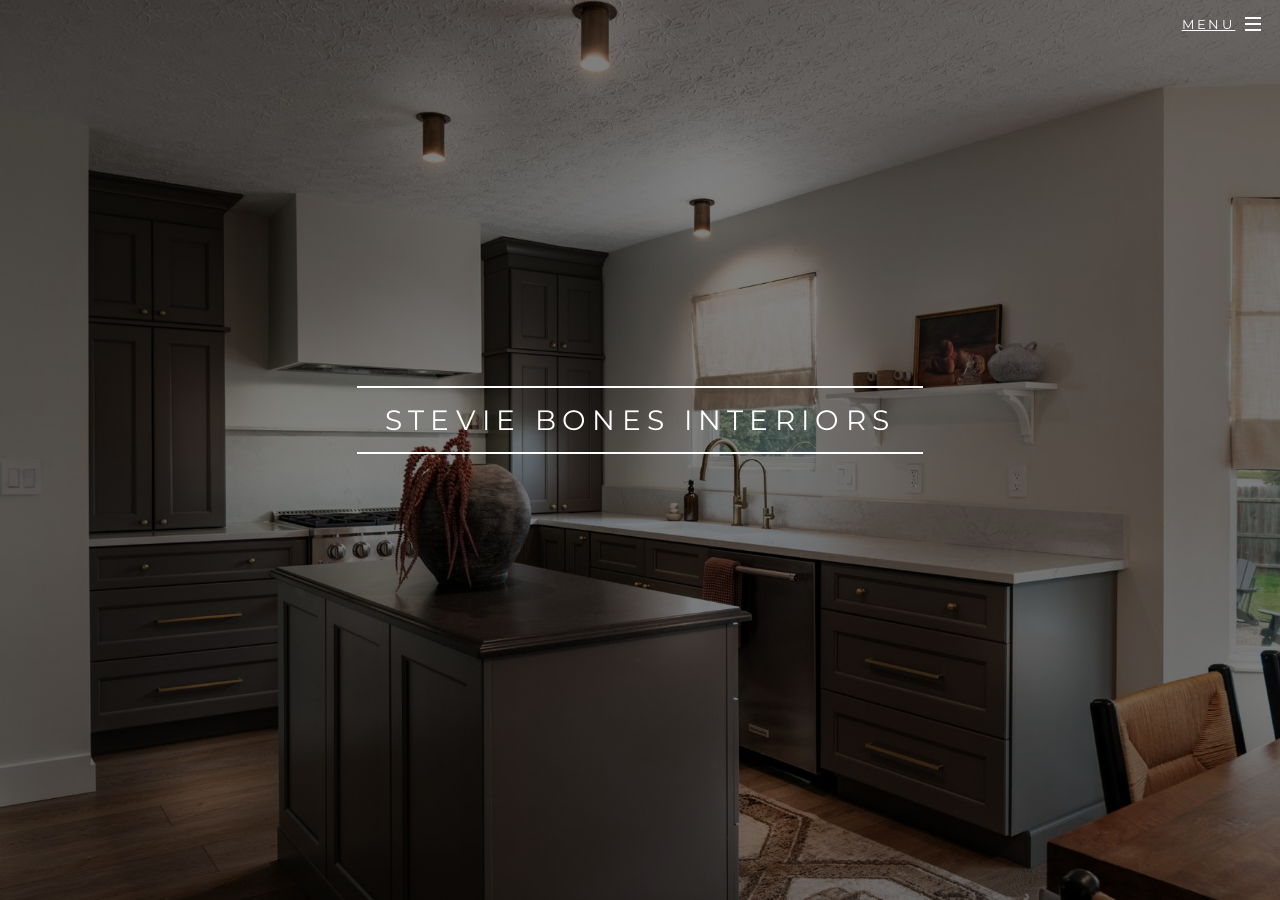
<file: index.html>
<!DOCTYPE HTML>
<html>
	<head>
		<meta charset="utf-8" />
		<meta name="viewport" content="width=device-width, initial-scale=1, user-scalable=no" />
		<meta name="robots" content="index, follow" />
		<meta name="color-scheme" content="only light" />
		<meta http-equiv="refresh" content="0; url=home.html" />
		<title>Stevie Bones</title>
		<script>
			window.location.replace('home.html');
		</script>
	</head>
	<body>
		<p><a href="home.html">Continue to Stevie Bones</a></p>
	</body>
</html>
</file>
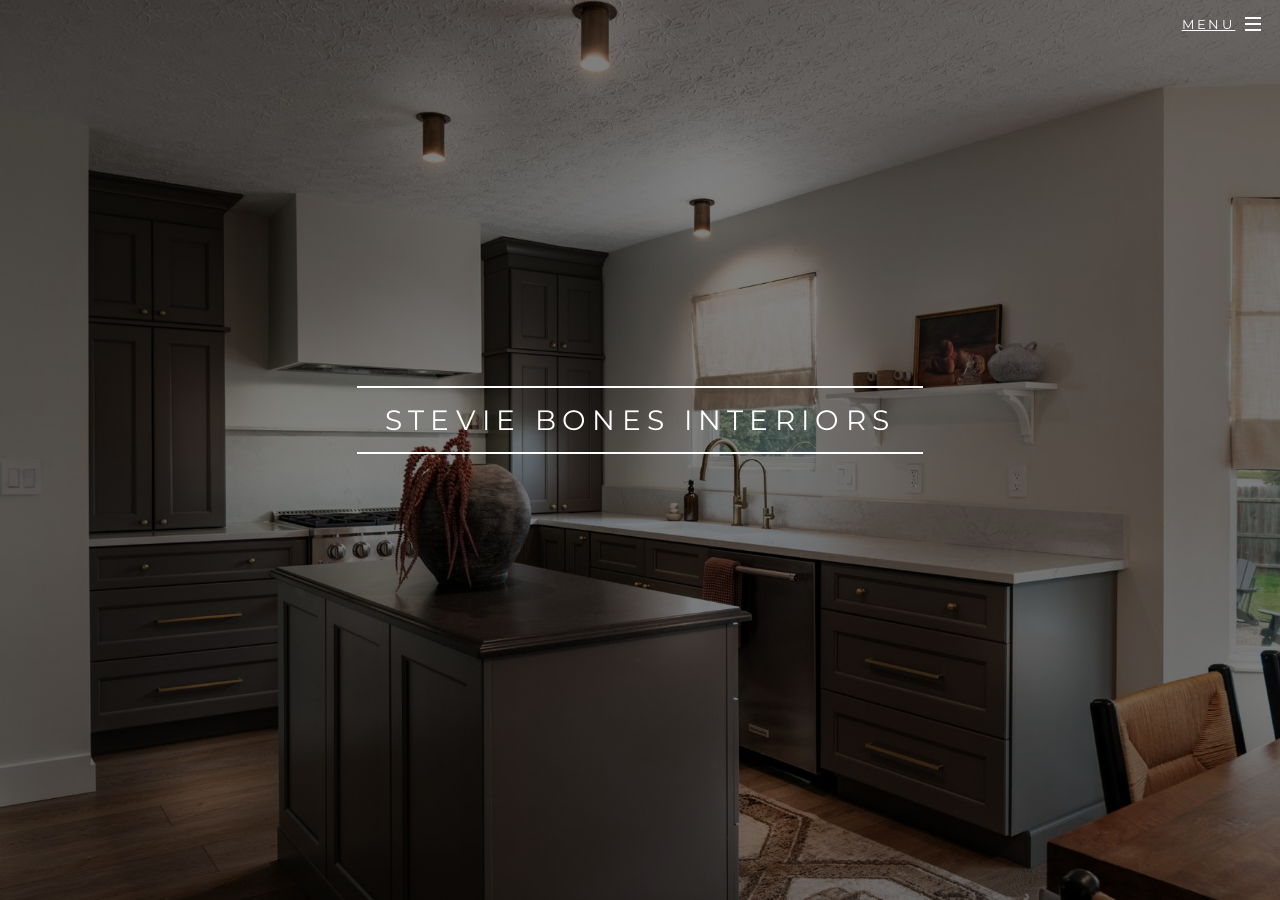
<file: work/index.html>
<!DOCTYPE html>
<html lang="en">
  <head>
    <meta charset="utf-8" />
    <meta http-equiv="refresh" content="0;url=/" />
    <script>
      window.location.replace('/');
    </script>
    <title>Redirecting…</title>
  </head>
  <body>
    <p>Redirecting to the home page…</p>
  </body>
</html>
</file>
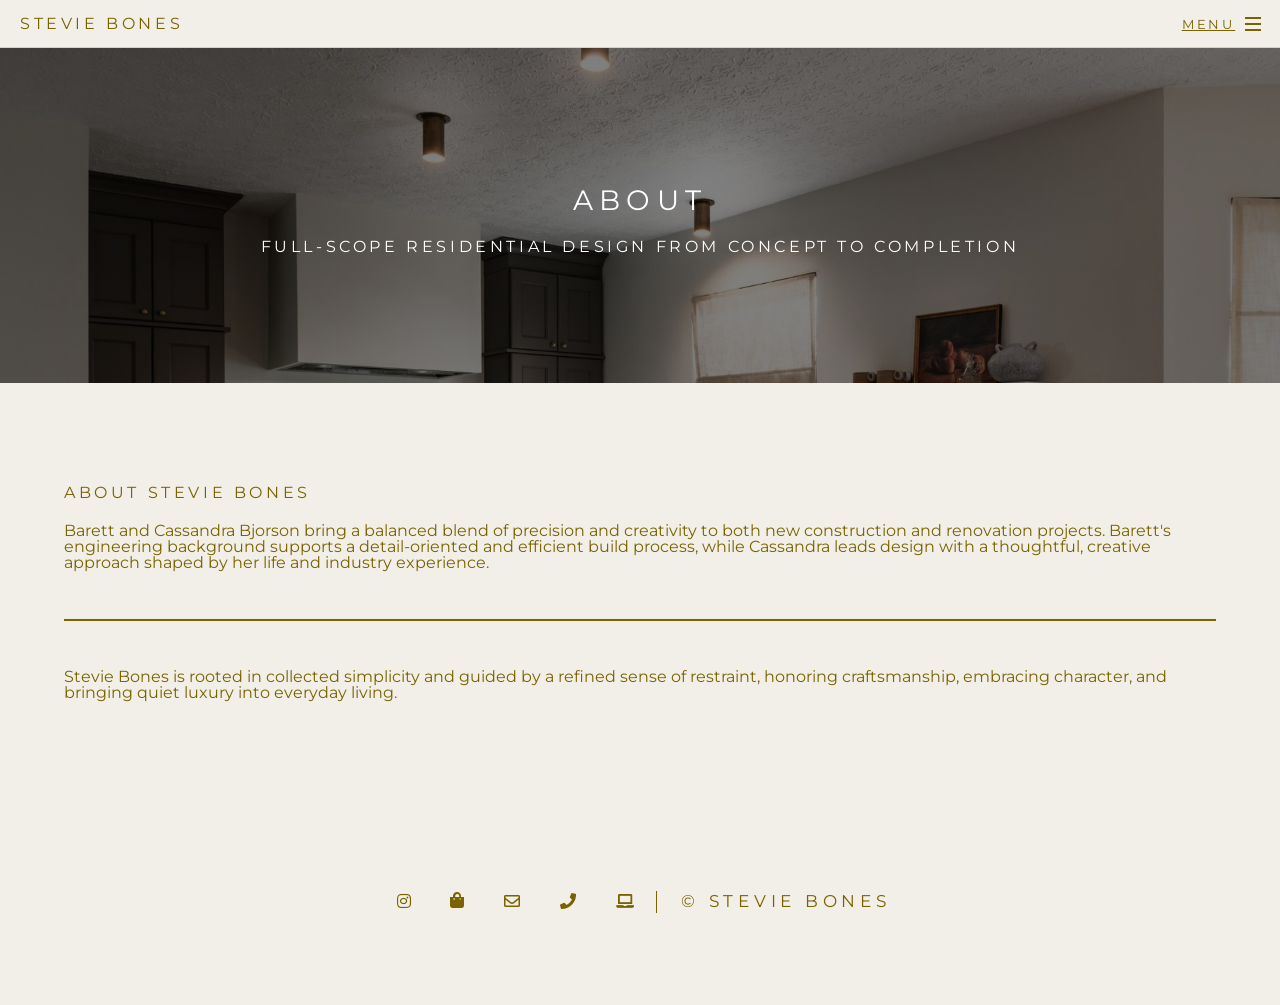
<file: about.html>
<!DOCTYPE HTML>
<!--
	Spectral by HTML5 UP
	html5up.net | @ajlkn
	Free for personal and commercial use under the CCA 3.0 license (html5up.net/license)
-->
<html>
	<head>
		<title>Stevie Bones | About</title>
		<meta charset="utf-8" />
		<meta name="viewport" content="width=device-width, initial-scale=1, user-scalable=no" />
		<meta name="robots" content="index, follow" />
		<meta name="color-scheme" content="only light" />
		<link rel="stylesheet" href="assets/css/main.css" />
		<noscript><link rel="stylesheet" href="assets/css/noscript.css" /></noscript>
	</head>
	<body class="is-preload generic-page about-page">

		<!-- Page Wrapper -->
			<div id="page-wrapper">

				<!-- Header -->
					<header id="header">
						<h1><a href="index.html">Stevie Bones</a></h1>
						<nav id="nav">
<ul>
<li class="special">
<a href="#menu" class="menuToggle"><span>Menu</span></a>
<div id="menu">
<ul>
								<li><a href="home.html">Home</a></li>
<li><a href="about.html">About</a></li>
										<li><a href="portfolio.html">Portfolio</a></li>
								<li><a href="shop.html">Shop</a></li>
								<li><a href="contact.html">Contact</a></li>
</ul>
</div>
</li>
</ul>
</nav>
					</header>

				<!-- Main -->
					<article id="main">
						<header>
							<h2>ABOUT</h2>
							<p>Full-scope Residential Design From Concept To Completion</p>
						</header>
						<section class="wrapper style5">
							<div class="inner">

								<h3>About Stevie Bones</h3>
<p>Barett and Cassandra Bjorson bring a balanced blend of precision and creativity to both new construction and renovation projects. Barett's engineering background supports a detail-oriented and efficient build process, while Cassandra leads design with a thoughtful, creative approach shaped by her life and industry experience.</p>

								<hr />

<p>Stevie Bones is rooted in collected simplicity and guided by a refined sense of restraint, honoring craftsmanship, embracing character, and bringing quiet luxury into everyday living.</p>

							</div>
						</section>
					</article>

				<!-- Footer -->
					<footer id="footer">
								<ul class="copyright">
									<li class="footer-links">
                                            <a href="https://www.instagram.com/steviebones_interiors/?hl=en" class="icon brands fa-instagram has-tooltip icon-lowered" data-tooltip="instagram" aria-label="Instagram" target="_blank"><span class="label">Instagram</span></a>
                                            <a href="shop.html" class="icon solid fa-shopping-bag has-tooltip" data-tooltip="shop" aria-label="Shop" target="_blank"><span class="label">Shop</span></a>
                                            <a href="contact.html" class="icon fa-regular fa-envelope has-tooltip icon-lowered" data-tooltip="Contact Us" aria-label="Contact Us" target="_blank"><span class="label">Contact</span></a>
                                            <a href="tel:6143629808" class="icon solid fa-phone has-tooltip icon-lowered" data-tooltip="(614) 362-9808" aria-label="Call (614) 362-9808"><span class="label">Phone</span></a>
                                            <a href="http://html5up.net" class="icon solid fa-laptop has-tooltip laptop-icon" data-tooltip="Web Design" aria-label="Web Design" target="_blank"><span class="label">Web Design</span></a>
                                        </li>
                                    <li class="footer-brand">&copy; Stevie Bones</li>
                                </ul>
                    </footer>

		<!-- Scripts -->
			<script src="assets/js/jquery.min.js"></script>
			<script src="assets/js/jquery.scrollex.min.js"></script>
			<script src="assets/js/jquery.scrolly.min.js"></script>
			<script src="assets/js/browser.min.js"></script>
			<script src="assets/js/breakpoints.min.js"></script>
			<script src="assets/js/util.js"></script>
			<script src="assets/js/main.js"></script>

	</body>
</html>
</file>
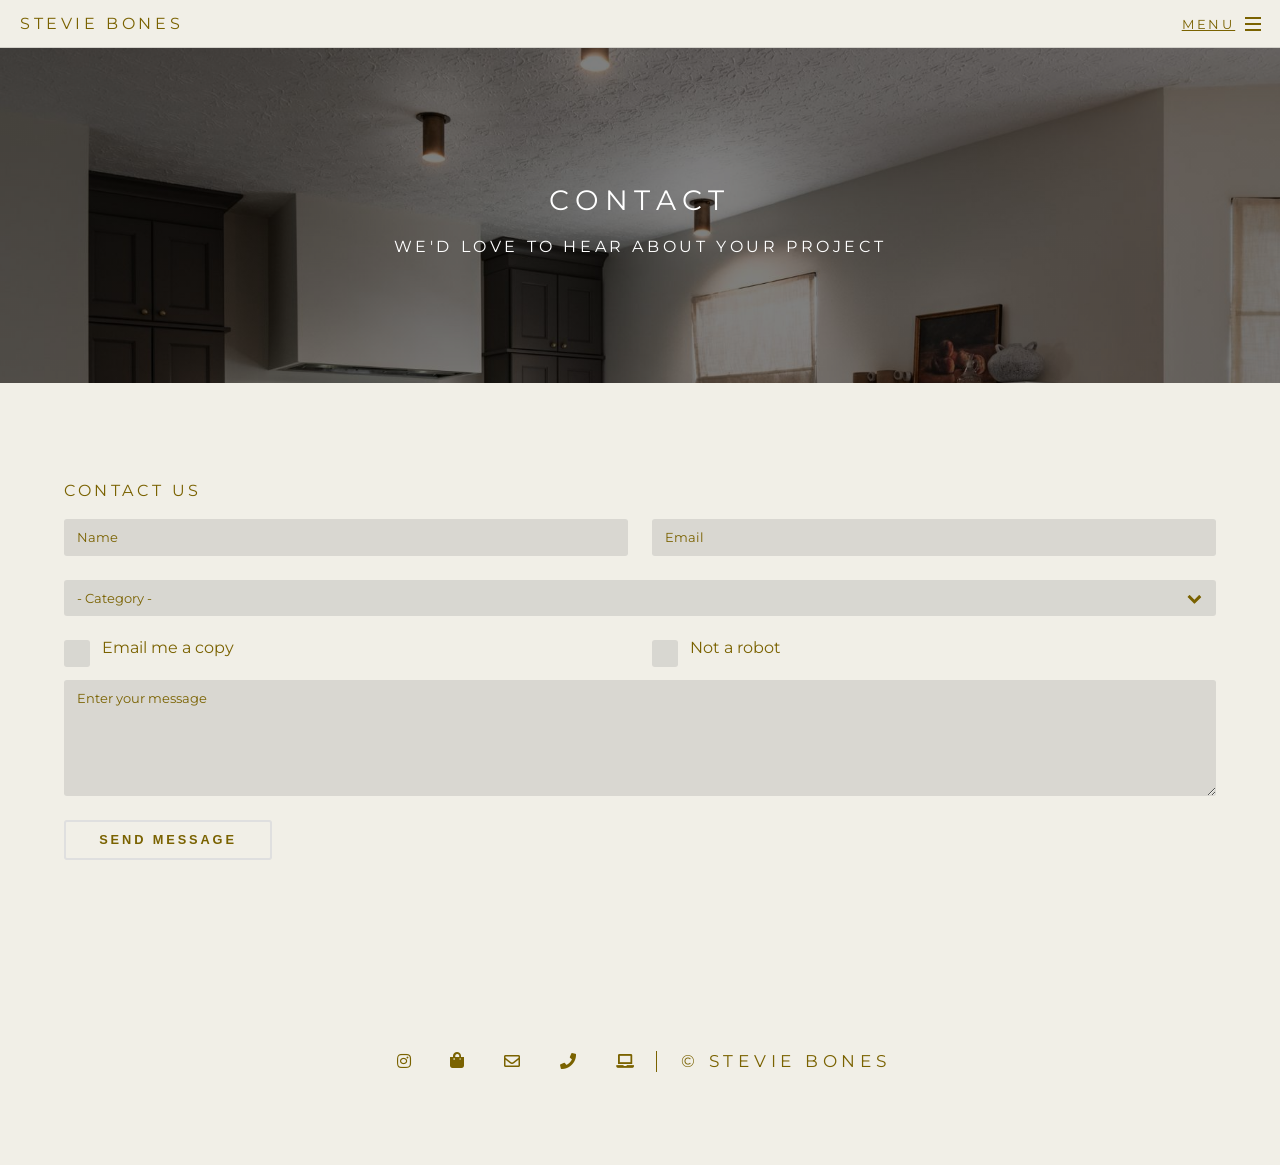
<file: contact.html>
<!DOCTYPE HTML>
<!--
	Spectral by HTML5 UP
	html5up.net | @ajlkn
	Free for personal and commercial use under the CCA 3.0 license (html5up.net/license)
-->
<html>
	<head>
		<title>Stevie Bones | Contact</title>
		<meta charset="utf-8" />
		<meta name="viewport" content="width=device-width, initial-scale=1, user-scalable=no" />
		<meta name="robots" content="index, follow" />
		<meta name="color-scheme" content="only light" />
		<link rel="stylesheet" href="assets/css/main.css" />
		<noscript><link rel="stylesheet" href="assets/css/noscript.css" /></noscript>
		<style>
			#demo-name,
			#demo-email,
			#demo-message {
				color: #7a6200 !important;
				caret-color: #7a6200;
			}

			/* Use Montserrat for contact form labels and inputs */
			#main .wrapper.style5 input[type="text"],
			#main .wrapper.style5 input[type="email"],
			#main .wrapper.style5 select,
			#main .wrapper.style5 textarea {
				font-family: "Montserrat", sans-serif;
			}

			#main .wrapper.style5 input[type="text"]::placeholder,
			#main .wrapper.style5 input[type="email"]::placeholder,
			#main .wrapper.style5 textarea::placeholder,
			#main .wrapper.style5 input[type="text"]::-webkit-input-placeholder,
			#main .wrapper.style5 input[type="email"]::-webkit-input-placeholder,
			#main .wrapper.style5 textarea::-webkit-input-placeholder,
			#main .wrapper.style5 input[type="text"]::-moz-placeholder,
			#main .wrapper.style5 input[type="email"]::-moz-placeholder,
			#main .wrapper.style5 textarea::-moz-placeholder,
			#main .wrapper.style5 input[type="text"]:-ms-input-placeholder,
			#main .wrapper.style5 input[type="email"]:-ms-input-placeholder,
			#main .wrapper.style5 textarea:-ms-input-placeholder {
				font-family: "Montserrat", sans-serif;
			}

			#demo-name::placeholder,
			#demo-email::placeholder,
			#demo-message::placeholder,
			#demo-name::-webkit-input-placeholder,
			#demo-email::-webkit-input-placeholder,
			#demo-message::-webkit-input-placeholder,
			#demo-name::-moz-placeholder,
			#demo-email::-moz-placeholder,
			#demo-message::-moz-placeholder,
			#demo-name:-ms-input-placeholder,
			#demo-email:-ms-input-placeholder,
			#demo-message:-ms-input-placeholder {
				color: #7a6200 !important;
				opacity: 1;
			}

			#main .wrapper.style5 input[type="text"],
			#main .wrapper.style5 input[type="email"],
			#main .wrapper.style5 select,
			#main .wrapper.style5 textarea {
				background-color: rgba(144, 144, 144, 0.25);
				color: #7a6200;
			}

			#main .wrapper.style5 input[type="text"]::placeholder,
			#main .wrapper.style5 input[type="email"]::placeholder,
			#main .wrapper.style5 textarea::placeholder {
				color: #7a6200 !important;
				opacity: 1;
			}

			#main .wrapper.style5 input[type="text"]:focus,
			#main .wrapper.style5 input[type="email"]:focus,
			#main .wrapper.style5 select:focus,
			#main .wrapper.style5 textarea:focus,
			#main .wrapper.style5 input[type="checkbox"]:focus + label:before,
			#main .wrapper.style5 input[type="radio"]:focus + label:before {
				box-shadow: 0 0 0 2px #7a6200;
			}

			#main .wrapper.style5 select {
				background-color: rgba(144, 144, 144, 0.25);
				background-image: url("data:image/svg+xml;charset=utf8,%3Csvg xmlns='http://www.w3.org/2000/svg' width='40' height='40' preserveAspectRatio='none' viewBox='0 0 40 40'%3E%3Cpath d='M9.4,12.3l10.4,10.4l10.4-10.4c0.2-0.2,0.5-0.4,0.9-0.4c0.3,0,0.6,0.1,0.9,0.4l3.3,3.3c0.2,0.2,0.4,0.5,0.4,0.9 c0,0.4-0.1,0.6-0.4,0.9L20.7,31.9c-0.2,0.2-0.5,0.4-0.9,0.4c-0.3,0-0.6-0.1-0.9-0.4L4.3,17.3c-0.2-0.2-0.4-0.5-0.4-0.9 c0-0.4,0.1-0.6,0.4-0.9l3.3-3.3c0.2-0.2,0.5-0.4,0.9-0.4S9.1,12.1,9.4,12.3z' fill='%237a6200' /%3E%3C/svg%3E");
				background-repeat: no-repeat;
				background-position: calc(100% - 1em) center;
				padding-right: 2.75em;
			}

			#main .wrapper.style5 select option {
				background-color: rgba(144, 144, 144, 0.25);
				color: #7a6200;
			}

			#main .wrapper.style5 input[type="checkbox"] + label:before,
			#main .wrapper.style5 input[type="radio"] + label:before {
				background: rgba(144, 144, 144, 0.25);
			}

			#main .wrapper.style5 input[type="checkbox"]:checked + label:before,
			#main .wrapper.style5 input[type="radio"]:checked + label:before {
				background: #7a6200;
				color: #ffffff;
			}

			#main .wrapper.style5 input[type="checkbox"] + label,
			#main .wrapper.style5 input[type="radio"] + label,
			#main .wrapper.style5 input[type="submit"] {
				color: #7a6200;
			}

			#main .wrapper.style5 input[type="submit"] {
				text-shadow: none;
			}
		</style>
	</head>
	<body class="is-preload generic-page contact-page">

		<!-- Page Wrapper -->
			<div id="page-wrapper">

				<!-- Header -->
					<header id="header">
						<h1><a href="index.html">Stevie Bones</a></h1>
						<nav id="nav">
							<ul>
								<li class="special">
									<a href="#menu" class="menuToggle"><span>Menu</span></a>
									<div id="menu">
										<ul>
											<li><a href="home.html">Home</a></li>
											<li><a href="about.html">About</a></li>
											<li><a href="portfolio.html">Portfolio</a></li>										<li><a href="shop.html">Shop</a></li>											<li><a href="contact.html">Contact</a></li>
										</ul>
									</div>
								</li>
							</ul>
						</nav>
					</header>

				<!-- Main -->
					<article id="main">
						<header>
							<h2>Contact</h2>
							<p>We'd love to hear about your project</p>
						</header>
						<section class="wrapper style5">
							<div class="inner">
								<section>
									<h4>CONTACT US</h4>
									<form method="post" action="/api/contact">
										<div class="row gtr-uniform">
											<div class="col-6 col-12-xsmall">
												<input type="text" name="demo-name" id="demo-name" value="" placeholder="Name" required />
											</div>
											<div class="col-6 col-12-xsmall">
												<input type="email" name="demo-email" id="demo-email" value="" placeholder="Email" required />
											</div>
											<div class="col-12">
												<select name="demo-category" id="demo-category" required>
													<option value="">- Category -</option>
													<option value="1">New Construction</option>
													<option value="2">Renovation</option>
													<option value="3">Interior Design</option>
													<option value="4">Shop Inquiry</option>
												</select>
											</div>
											<div class="col-6 col-12-small">
												<input type="checkbox" id="demo-copy" name="demo-copy">
												<label for="demo-copy">Email me a copy</label>
											</div>
											<div class="col-6 col-12-small">
												<input type="checkbox" id="demo-human" name="demo-human" required>
												<label for="demo-human">Not a robot</label>
											</div>
											<div class="col-12">
												<textarea name="demo-message" id="demo-message" placeholder="Enter your message" rows="6" required></textarea>
											</div>
											<div class="col-12">
												<ul class="actions">
													<li><input type="submit" value="Send Message" class="button" /></li>
												</ul>
											</div>
										</div>
									</form>
								</section>
							</div>
						</section>
					</article>

				<!-- Footer -->
					<footer id="footer">
								<ul class="copyright">
									<li class="footer-links">
                                            <a href="https://www.instagram.com/steviebones_interiors/?hl=en" class="icon brands fa-instagram has-tooltip icon-lowered" data-tooltip="instagram" aria-label="Instagram" target="_blank"><span class="label">Instagram</span></a>
                                            <a href="shop.html" class="icon solid fa-shopping-bag has-tooltip" data-tooltip="shop" aria-label="Shop" target="_blank"><span class="label">Shop</span></a>
                                            <a href="contact.html" class="icon fa-regular fa-envelope has-tooltip icon-lowered" data-tooltip="Contact Us" aria-label="Contact Us" target="_blank"><span class="label">Contact</span></a>
                                            <a href="tel:6143629808" class="icon solid fa-phone has-tooltip icon-lowered" data-tooltip="(614) 362-9808" aria-label="Call (614) 362-9808"><span class="label">Phone</span></a>
                                            <a href="http://html5up.net" class="icon solid fa-laptop has-tooltip laptop-icon" data-tooltip="Web Design" aria-label="Web Design" target="_blank"><span class="label">Web Design</span></a>
                                        </li>
                                    <li class="footer-brand">&copy; Stevie Bones</li>
                                </ul>
                    </footer>
			</div>

		<!-- Scripts -->
			<script src="assets/js/jquery.min.js"></script>
			<script src="assets/js/jquery.scrollex.min.js"></script>
			<script src="assets/js/jquery.scrolly.min.js"></script>
			<script src="assets/js/browser.min.js"></script>
			<script src="assets/js/breakpoints.min.js"></script>
			<script src="assets/js/util.js"></script>
			<script src="assets/js/main.js"></script>

	</body>
</html>
</file>
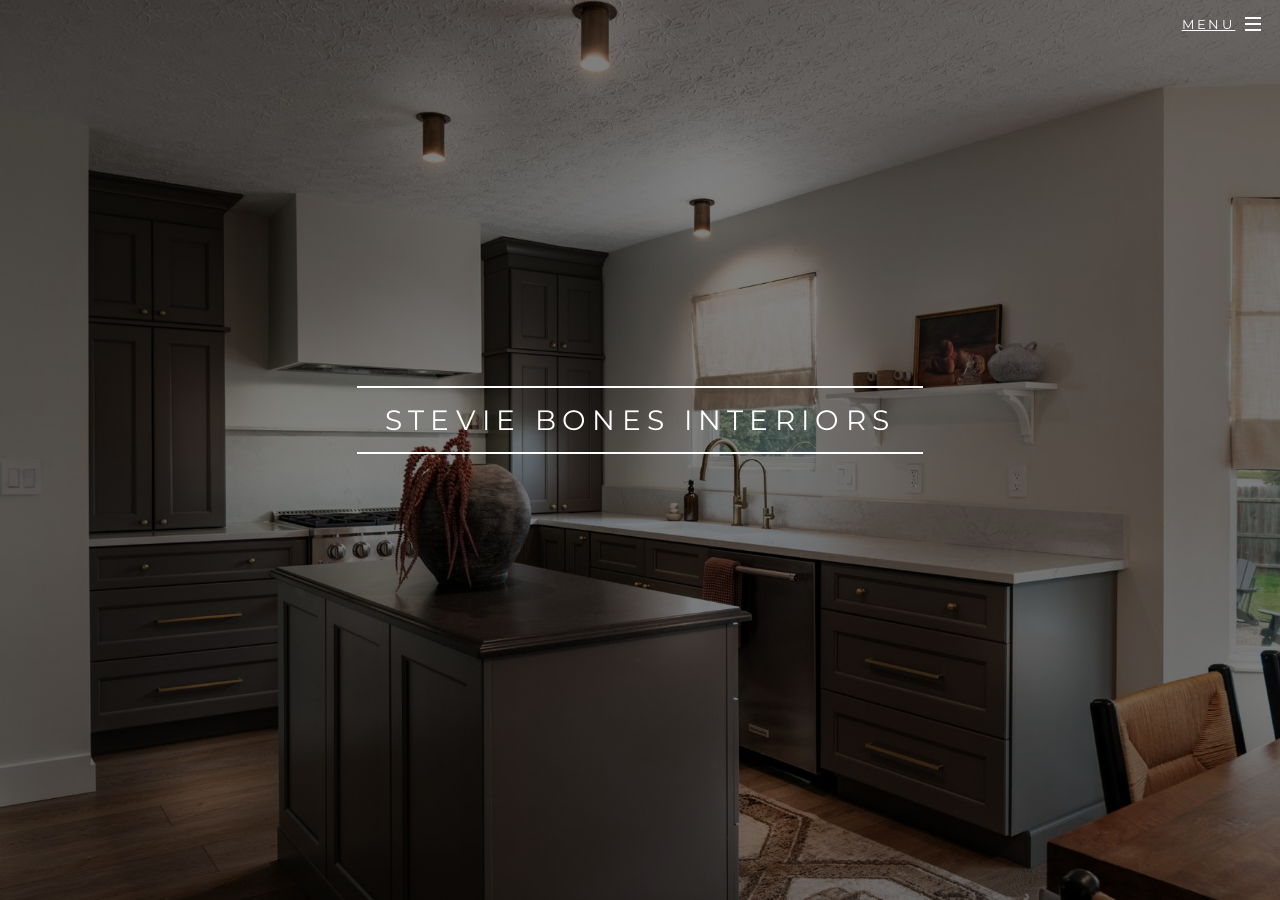
<file: home.html>
<!DOCTYPE HTML>
<!--
	Spectral by HTML5 UP
	html5up.net | @ajlkn
	Free for personal and commercial use under the CCA 3.0 license (html5up.net/license)
-->
<html>
	<head>
		<title>Stevie Bones | Home</title>
		<meta charset="utf-8" />
		<meta name="viewport" content="width=device-width, initial-scale=1, user-scalable=no" />
		<meta name="robots" content="index, follow" />
		<meta name="color-scheme" content="only light" />
		<link rel="stylesheet" href="assets/css/main.css" />
		<noscript><link rel="stylesheet" href="assets/css/noscript.css" /></noscript>
	</head>
	<body class="landing is-preload">

		<!-- Page Wrapper -->
			<div id="page-wrapper">

				<!-- Header -->
					<header id="header" class="alt">
						<h1><a href="index.html">Stevie Bones</a></h1>
						<nav id="nav">
<ul>
<li class="special">
<a href="#menu" class="menuToggle"><span>Menu</span></a>
<div id="menu">
<ul>
<li><a href="home.html">Home</a></li>
<li><a href="about.html">About</a></li>
										<li><a href="portfolio.html">Portfolio</a></li>
<li><a href="shop.html">Shop</a></li>
<li><a href="contact.html">Contact</a></li>
</ul>
</div>
</li>
</ul>
</nav>
					</header>

				<!-- Banner -->
					<section id="banner">
						<div class="inner">
						<h2>Stevie Bones Interiors</h2>
						<p></p>
						</div>
					</section>

				<!-- Footer -->
					<footer id="footer">
								<ul class="copyright">
									<li class="footer-links">
                                            <a href="https://www.instagram.com/steviebones_interiors/?hl=en" class="icon brands fa-instagram has-tooltip icon-lowered" data-tooltip="instagram" aria-label="Instagram" target="_blank"><span class="label">Instagram</span></a>
                                            <a href="shop.html" class="icon solid fa-shopping-bag has-tooltip" data-tooltip="shop" aria-label="Shop" target="_blank"><span class="label">Shop</span></a>
                                            <a href="contact.html" class="icon fa-regular fa-envelope has-tooltip icon-lowered" data-tooltip="Contact Us" aria-label="Contact Us" target="_blank"><span class="label">Contact</span></a>
                                            <a href="tel:6143629808" class="icon solid fa-phone has-tooltip icon-lowered" data-tooltip="(614) 362-9808" aria-label="Call (614) 362-9808"><span class="label">Phone</span></a>
                                            <a href="http://html5up.net" class="icon solid fa-laptop has-tooltip laptop-icon" data-tooltip="Web Design" aria-label="Web Design" target="_blank"><span class="label">Web Design</span></a>
                                        </li>
                                    <li class="footer-brand">&copy; Stevie Bones</li>
                                </ul>
                    </footer>

		<!-- Scripts -->
			<script src="assets/js/jquery.min.js"></script>
			<script src="assets/js/jquery.scrollex.min.js"></script>
			<script src="assets/js/jquery.scrolly.min.js"></script>
			<script src="assets/js/browser.min.js"></script>
			<script src="assets/js/breakpoints.min.js"></script>
			<script src="assets/js/util.js"></script>
			<script src="assets/js/main.js"></script>

	</body>
</html>
</file>
<file: assets/css/noscript.css>
/*
	Spectral by HTML5 UP
	html5up.net | @ajlkn
	Free for personal and commercial use under the CCA 3.0 license (html5up.net/license)
*/

/* Banner */

	body.is-preload #banner h2 {
		-moz-transform: none;
		-webkit-transform: none;
		-ms-transform: none;
		transform: none;
		opacity: 1;
	}

		body.is-preload #banner h2:before, body.is-preload #banner h2:after {
			width: 100%;
		}

	body.is-preload #banner .more {
		-moz-transform: none;
		-webkit-transform: none;
		-ms-transform: none;
		transform: none;
		opacity: 1;
	}

	body.is-preload #banner:after {
		opacity: 0;
	}
</file>
<file: assets/css/main.css>
@import url(fontawesome-all.min.css);
@import url("https://fonts.googleapis.com/css?family=Montserrat:400,700,800");

/*
	Spectral by HTML5 UP
	html5up.net | @ajlkn
	Free for personal and commercial use under the CCA 3.0 license (html5up.net/license)
*/

html, body, div, span, applet, object,
iframe, h1, h2, h3, h4, h5, h6, p, blockquote,
pre, a, abbr, acronym, address, big, cite,
code, del, dfn, em, img, ins, kbd, q, s, samp,
small, strike, strong, sub, sup, tt, var, b,
u, i, center, dl, dt, dd, ol, ul, li, fieldset,
form, label, legend, table, caption, tbody,
tfoot, thead, tr, th, td, article, aside,
canvas, details, embed, figure, figcaption,
footer, header, hgroup, menu, nav, output, ruby,
section, summary, time, mark, audio, video {
	margin: 0;
	padding: 0;
	border: 0;
	font-size: 100%;
	font: inherit;
	vertical-align: baseline;}

article, aside, details, figcaption, figure,
footer, header, hgroup, menu, nav, section {
	display: block;}

body {
	line-height: 1;
}

ol, ul {
	list-style: none;
}

blockquote, q {
	quotes: none;
}

	blockquote:before, blockquote:after, q:before, q:after {
		content: '';
		content: none;
	}

table {
	border-collapse: collapse;
	border-spacing: 0;
}

body {
	-webkit-text-size-adjust: none;
}

:root {
	--site-cream: #f1efe7;
	color-scheme: only light;
}

mark {
	background-color: transparent;
	color: inherit;
}

input::-moz-focus-inner {
	border: 0;
	padding: 0;
}

input, select, textarea {
	-moz-appearance: none;
	-webkit-appearance: none;
	-ms-appearance: none;
	appearance: none;
}

/* Basic */

	@-ms-viewport {
		width: device-width;
	}

	html {
		box-sizing: border-box;
	}

	*, *:before, *:after {
		box-sizing: inherit;
	}

	body {
		background: #2e3842;
		font-family: "Montserrat", sans-serif;
		}

		body.landing {
			overflow: hidden;
			font-family: "Montserrat", sans-serif;
		}

	strong, b {
		color: #fff;
		font-weight: 600;
	}

	em, i {
		font-style: italic;
	}

	p {
		margin: 0 0 2em 0;
	}

	h1, h2, h3, h4, h5, h6 {
		color: #fff;
		font-weight: 400;
		letter-spacing: 0.225em;
		line-height: 1em;
		margin: 0 0 1em 0;
		text-transform: uppercase;
	}

		h1 a, h2 a, h3 a, h4 a, h5 a, h6 a {
			color: inherit;
			text-decoration: none;
		}

	h2 {
		font-size: 1.35em;
		line-height: 1.75em;
	}

		@media screen and (max-width: 736px) {

			h2 {
				font-size: 1.1em;
				line-height: 1.65em;
			}

		}

	h3 {
		font-size: 1.15em;
		line-height: 1.75em;
	}

		@media screen and (max-width: 736px) {

			h3 {
				font-size: 1em;
				line-height: 1.65em;
			}

		}

	h4 {
		font-size: 1em;
		line-height: 1.5em;
	}

	h5 {
		font-size: 0.8em;
		line-height: 1.5em;
	}

	h6 {
		font-size: 0.7em;
		line-height: 1.5em;
	}

	sub {
		font-size: 0.8em;
		position: relative;
		top: 0.5em;
	}

	sup {
		font-size: 0.8em;
		position: relative;
		top: -0.5em;
	}

	hr {
		border: 0;
		border-bottom: solid 2px #fff;
		margin: 3em 0;
	}

		hr.major {
			margin: 4.5em 0;
		}

	blockquote {
		border-left: solid 4px #fff;
		font-style: italic;
		margin: 0 0 2em 0;
		padding: 0.5em 0 0.5em 2em;
	}

	code {
		background: rgba(144, 144, 144, 0.25);
		border-radius: 3px;
		font-family: "Courier New", monospace;
		font-size: 0.9em;
		letter-spacing: 0;
		margin: 0 0.25em;
		padding: 0.25em 0.65em;
	}

	pre {
		-webkit-overflow-scrolling: touch;
		font-family: "Courier New", monospace;
		font-size: 0.9em;
		margin: 0 0 2em 0;
	}

		pre code {
			display: block;
			line-height: 1.75em;
			padding: 1em 1.5em;
			overflow-x: auto;
		}

	.align-left {
		text-align: left;
	}

	.align-center {
		text-align: center;
	}

	.align-right {
		text-align: right;
	}

/* Row */

	.row {
		display: flex;
		flex-wrap: wrap;
		box-sizing: border-box;
		align-items: stretch;
	}

		.row > * {
			box-sizing: border-box;
		}

		.row.gtr-uniform > * > :last-child {
			margin-bottom: 0;
		}

		.row.aln-left {
			justify-content: flex-start;
		}

		.row.aln-center {
			justify-content: center;
		}

		.row.aln-right {
			justify-content: flex-end;
		}

		.row.aln-top {
			align-items: flex-start;
		}

		.row.aln-middle {
			align-items: center;
		}

		.row.aln-bottom {
			align-items: flex-end;
		}

		.row > .imp {
			order: -1;
		}

		.row > .col-1 {
			width: 8.33333%;
		}

		.row > .off-1 {
			margin-left: 8.33333%;
		}

		.row > .col-2 {
			width: 16.66667%;
		}

		.row > .off-2 {
			margin-left: 16.66667%;
		}

		.row > .col-3 {
			width: 25%;
		}

		.row > .off-3 {
			margin-left: 25%;
		}

		.row > .col-4 {
			width: 33.33333%;
		}

		.row > .off-4 {
			margin-left: 33.33333%;
		}

		.row > .col-5 {
			width: 41.66667%;
		}

		.row > .off-5 {
			margin-left: 41.66667%;
		}

		.row > .col-6 {
			width: 50%;
		}

		.row > .off-6 {
			margin-left: 50%;
		}

		.row > .col-7 {
			width: 58.33333%;
		}

		.row > .off-7 {
			margin-left: 58.33333%;
		}

		.row > .col-8 {
			width: 66.66667%;
		}

		.row > .off-8 {
			margin-left: 66.66667%;
		}

		.row > .col-9 {
			width: 75%;
		}

		.row > .off-9 {
			margin-left: 75%;
		}

		.row > .col-10 {
			width: 83.33333%;
		}

		.row > .off-10 {
			margin-left: 83.33333%;
		}

		.row > .col-11 {
			width: 91.66667%;
		}

		.row > .off-11 {
			margin-left: 91.66667%;
		}

		.row > .col-12 {
			width: 100%;
		}

		.row > .off-12 {
			margin-left: 100%;
		}

		.row.gtr-0 {
			margin-top: 0;
			margin-left: 0em;
		}

			.row.gtr-0 > * {
				padding: 0 0 0 0em;
			}

			.row.gtr-0.gtr-uniform {
				margin-top: 0em;
			}

				.row.gtr-0.gtr-uniform > * {
					padding-top: 0em;
				}

		.row.gtr-25 {
			margin-top: 0;
			margin-left: -0.375em;
		}

			.row.gtr-25 > * {
				padding: 0 0 0 0.375em;
			}

			.row.gtr-25.gtr-uniform {
				margin-top: -0.375em;
			}

				.row.gtr-25.gtr-uniform > * {
					padding-top: 0.375em;
				}

		.row.gtr-50 {
			margin-top: 0;
			margin-left: -0.75em;
		}

			.row.gtr-50 > * {
				padding: 0 0 0 0.75em;
			}

			.row.gtr-50.gtr-uniform {
				margin-top: -0.75em;
			}

				.row.gtr-50.gtr-uniform > * {
					padding-top: 0.75em;
				}

		.row {
			margin-top: 0;
			margin-left: -1.5em;
		}

			.row > * {
				padding: 0 0 0 1.5em;
			}

			.row.gtr-uniform {
				margin-top: -1.5em;
			}

				.row.gtr-uniform > * {
					padding-top: 1.5em;
				}

		.row.gtr-150 {
			margin-top: 0;
			margin-left: -2.25em;
		}

			.row.gtr-150 > * {
				padding: 0 0 0 2.25em;
			}

			.row.gtr-150.gtr-uniform {
				margin-top: -2.25em;
			}

				.row.gtr-150.gtr-uniform > * {
					padding-top: 2.25em;
				}

		.row.gtr-200 {
			margin-top: 0;
			margin-left: -3em;
		}

			.row.gtr-200 > * {
				padding: 0 0 0 3em;
			}

			.row.gtr-200.gtr-uniform {
				margin-top: -3em;
			}

				.row.gtr-200.gtr-uniform > * {
					padding-top: 3em;
				}

		@media screen and (max-width: 1680px) {

			.row {
				display: flex;
				flex-wrap: wrap;
				box-sizing: border-box;
				align-items: stretch;
			}

				.row > * {
					box-sizing: border-box;
				}

				.row.gtr-uniform > * > :last-child {
					margin-bottom: 0;
				}

				.row.aln-left {
					justify-content: flex-start;
				}

				.row.aln-center {
					justify-content: center;
				}

				.row.aln-right {
					justify-content: flex-end;
				}

				.row.aln-top {
					align-items: flex-start;
				}

				.row.aln-middle {
					align-items: center;
				}

				.row.aln-bottom {
					align-items: flex-end;
				}

				.row > .imp-xlarge {
					order: -1;
				}

				.row > .col-1-xlarge {
					width: 8.33333%;
				}

				.row > .off-1-xlarge {
					margin-left: 8.33333%;
				}

				.row > .col-2-xlarge {
					width: 16.66667%;
				}

				.row > .off-2-xlarge {
					margin-left: 16.66667%;
				}

				.row > .col-3-xlarge {
					width: 25%;
				}

				.row > .off-3-xlarge {
					margin-left: 25%;
				}

				.row > .col-4-xlarge {
					width: 33.33333%;
				}

				.row > .off-4-xlarge {
					margin-left: 33.33333%;
				}

				.row > .col-5-xlarge {
					width: 41.66667%;
				}

				.row > .off-5-xlarge {
					margin-left: 41.66667%;
				}

				.row > .col-6-xlarge {
					width: 50%;
				}

				.row > .off-6-xlarge {
					margin-left: 50%;
				}

				.row > .col-7-xlarge {
					width: 58.33333%;
				}

				.row > .off-7-xlarge {
					margin-left: 58.33333%;
				}

				.row > .col-8-xlarge {
					width: 66.66667%;
				}

				.row > .off-8-xlarge {
					margin-left: 66.66667%;
				}

				.row > .col-9-xlarge {
					width: 75%;
				}

				.row > .off-9-xlarge {
					margin-left: 75%;
				}

				.row > .col-10-xlarge {
					width: 83.33333%;
				}

				.row > .off-10-xlarge {
					margin-left: 83.33333%;
				}

				.row > .col-11-xlarge {
					width: 91.66667%;
				}

				.row > .off-11-xlarge {
					margin-left: 91.66667%;
				}

				.row > .col-12-xlarge {
					width: 100%;
				}

				.row > .off-12-xlarge {
					margin-left: 100%;
				}

				.row.gtr-0 {
					margin-top: 0;
					margin-left: 0em;
				}

					.row.gtr-0 > * {
						padding: 0 0 0 0em;
					}

					.row.gtr-0.gtr-uniform {
						margin-top: 0em;
					}

						.row.gtr-0.gtr-uniform > * {
							padding-top: 0em;
						}

				.row.gtr-25 {
					margin-top: 0;
					margin-left: -0.375em;
				}

					.row.gtr-25 > * {
						padding: 0 0 0 0.375em;
					}

					.row.gtr-25.gtr-uniform {
						margin-top: -0.375em;
					}

						.row.gtr-25.gtr-uniform > * {
							padding-top: 0.375em;
						}

				.row.gtr-50 {
					margin-top: 0;
					margin-left: -0.75em;
				}

					.row.gtr-50 > * {
						padding: 0 0 0 0.75em;
					}

					.row.gtr-50.gtr-uniform {
						margin-top: -0.75em;
					}

						.row.gtr-50.gtr-uniform > * {
							padding-top: 0.75em;
						}

				.row {
					margin-top: 0;
					margin-left: -1.5em;
				}

					.row > * {
						padding: 0 0 0 1.5em;
					}

					.row.gtr-uniform {
						margin-top: -1.5em;
					}

						.row.gtr-uniform > * {
							padding-top: 1.5em;
						}

				.row.gtr-150 {
					margin-top: 0;
					margin-left: -2.25em;
				}

					.row.gtr-150 > * {
						padding: 0 0 0 2.25em;
					}

					.row.gtr-150.gtr-uniform {
						margin-top: -2.25em;
					}

						.row.gtr-150.gtr-uniform > * {
							padding-top: 2.25em;
						}

				.row.gtr-200 {
					margin-top: 0;
					margin-left: -3em;
				}

					.row.gtr-200 > * {
						padding: 0 0 0 3em;
					}

					.row.gtr-200.gtr-uniform {
						margin-top: -3em;
					}

						.row.gtr-200.gtr-uniform > * {
							padding-top: 3em;
						}

		}

		@media screen and (max-width: 1280px) {

			.row {
				display: flex;
				flex-wrap: wrap;
				box-sizing: border-box;
				align-items: stretch;
			}

				.row > * {
					box-sizing: border-box;
				}

				.row.gtr-uniform > * > :last-child {
					margin-bottom: 0;
				}

				.row.aln-left {
					justify-content: flex-start;
				}

				.row.aln-center {
					justify-content: center;
				}

				.row.aln-right {
					justify-content: flex-end;
				}

				.row.aln-top {
					align-items: flex-start;
				}

				.row.aln-middle {
					align-items: center;
				}

				.row.aln-bottom {
					align-items: flex-end;
				}

				.row > .imp-large {
					order: -1;
				}

				.row > .col-1-large {
					width: 8.33333%;
				}

				.row > .off-1-large {
					margin-left: 8.33333%;
				}

				.row > .col-2-large {
					width: 16.66667%;
				}

				.row > .off-2-large {
					margin-left: 16.66667%;
				}

				.row > .col-3-large {
					width: 25%;
				}

				.row > .off-3-large {
					margin-left: 25%;
				}

				.row > .col-4-large {
					width: 33.33333%;
				}

				.row > .off-4-large {
					margin-left: 33.33333%;
				}

				.row > .col-5-large {
					width: 41.66667%;
				}

				.row > .off-5-large {
					margin-left: 41.66667%;
				}

				.row > .col-6-large {
					width: 50%;
				}

				.row > .off-6-large {
					margin-left: 50%;
				}

				.row > .col-7-large {
					width: 58.33333%;
				}

				.row > .off-7-large {
					margin-left: 58.33333%;
				}

				.row > .col-8-large {
					width: 66.66667%;
				}

				.row > .off-8-large {
					margin-left: 66.66667%;
				}

				.row > .col-9-large {
					width: 75%;
				}

				.row > .off-9-large {
					margin-left: 75%;
				}

				.row > .col-10-large {
					width: 83.33333%;
				}

				.row > .off-10-large {
					margin-left: 83.33333%;
				}

				.row > .col-11-large {
					width: 91.66667%;
				}

				.row > .off-11-large {
					margin-left: 91.66667%;
				}

				.row > .col-12-large {
					width: 100%;
				}

				.row > .off-12-large {
					margin-left: 100%;
				}

				.row.gtr-0 {
					margin-top: 0;
					margin-left: 0em;
				}

					.row.gtr-0 > * {
						padding: 0 0 0 0em;
					}

					.row.gtr-0.gtr-uniform {
						margin-top: 0em;
					}

						.row.gtr-0.gtr-uniform > * {
							padding-top: 0em;
						}

				.row.gtr-25 {
					margin-top: 0;
					margin-left: -0.375em;
				}

					.row.gtr-25 > * {
						padding: 0 0 0 0.375em;
					}

					.row.gtr-25.gtr-uniform {
						margin-top: -0.375em;
					}

						.row.gtr-25.gtr-uniform > * {
							padding-top: 0.375em;
						}

				.row.gtr-50 {
					margin-top: 0;
					margin-left: -0.75em;
				}

					.row.gtr-50 > * {
						padding: 0 0 0 0.75em;
					}

					.row.gtr-50.gtr-uniform {
						margin-top: -0.75em;
					}

						.row.gtr-50.gtr-uniform > * {
							padding-top: 0.75em;
						}

				.row {
					margin-top: 0;
					margin-left: -1.5em;
				}

					.row > * {
						padding: 0 0 0 1.5em;
					}

					.row.gtr-uniform {
						margin-top: -1.5em;
					}

						.row.gtr-uniform > * {
							padding-top: 1.5em;
						}

				.row.gtr-150 {
					margin-top: 0;
					margin-left: -2.25em;
				}

					.row.gtr-150 > * {
						padding: 0 0 0 2.25em;
					}

					.row.gtr-150.gtr-uniform {
						margin-top: -2.25em;
					}

						.row.gtr-150.gtr-uniform > * {
							padding-top: 2.25em;
						}

				.row.gtr-200 {
					margin-top: 0;
					margin-left: -3em;
				}

					.row.gtr-200 > * {
						padding: 0 0 0 3em;
					}

					.row.gtr-200.gtr-uniform {
						margin-top: -3em;
					}

						.row.gtr-200.gtr-uniform > * {
							padding-top: 3em;
						}

		}

		@media screen and (max-width: 980px) {

			.row {
				display: flex;
				flex-wrap: wrap;
				box-sizing: border-box;
				align-items: stretch;
			}

				.row > * {
					box-sizing: border-box;
				}

				.row.gtr-uniform > * > :last-child {
					margin-bottom: 0;
				}

				.row.aln-left {
					justify-content: flex-start;
				}

				.row.aln-center {
					justify-content: center;
				}

				.row.aln-right {
					justify-content: flex-end;
				}

				.row.aln-top {
					align-items: flex-start;
				}

				.row.aln-middle {
					align-items: center;
				}

				.row.aln-bottom {
					align-items: flex-end;
				}

				.row > .imp-medium {
					order: -1;
				}

				.row > .col-1-medium {
					width: 8.33333%;
				}

				.row > .off-1-medium {
					margin-left: 8.33333%;
				}

				.row > .col-2-medium {
					width: 16.66667%;
				}

				.row > .off-2-medium {
					margin-left: 16.66667%;
				}

				.row > .col-3-medium {
					width: 25%;
				}

				.row > .off-3-medium {
					margin-left: 25%;
				}

				.row > .col-4-medium {
					width: 33.33333%;
				}

				.row > .off-4-medium {
					margin-left: 33.33333%;
				}

				.row > .col-5-medium {
					width: 41.66667%;
				}

				.row > .off-5-medium {
					margin-left: 41.66667%;
				}

				.row > .col-6-medium {
					width: 50%;
				}

				.row > .off-6-medium {
					margin-left: 50%;
				}

				.row > .col-7-medium {
					width: 58.33333%;
				}

				.row > .off-7-medium {
					margin-left: 58.33333%;
				}

				.row > .col-8-medium {
					width: 66.66667%;
				}

				.row > .off-8-medium {
					margin-left: 66.66667%;
				}

				.row > .col-9-medium {
					width: 75%;
				}

				.row > .off-9-medium {
					margin-left: 75%;
				}

				.row > .col-10-medium {
					width: 83.33333%;
				}

				.row > .off-10-medium {
					margin-left: 83.33333%;
				}

				.row > .col-11-medium {
					width: 91.66667%;
				}

				.row > .off-11-medium {
					margin-left: 91.66667%;
				}

				.row > .col-12-medium {
					width: 100%;
				}

				.row > .off-12-medium {
					margin-left: 100%;
				}

				.row.gtr-0 {
					margin-top: 0;
					margin-left: 0em;
				}

					.row.gtr-0 > * {
						padding: 0 0 0 0em;
					}

					.row.gtr-0.gtr-uniform {
						margin-top: 0em;
					}

						.row.gtr-0.gtr-uniform > * {
							padding-top: 0em;
						}

				.row.gtr-25 {
					margin-top: 0;
					margin-left: -0.375em;
				}

					.row.gtr-25 > * {
						padding: 0 0 0 0.375em;
					}

					.row.gtr-25.gtr-uniform {
						margin-top: -0.375em;
					}

						.row.gtr-25.gtr-uniform > * {
							padding-top: 0.375em;
						}

				.row.gtr-50 {
					margin-top: 0;
					margin-left: -0.75em;
				}

					.row.gtr-50 > * {
						padding: 0 0 0 0.75em;
					}

					.row.gtr-50.gtr-uniform {
						margin-top: -0.75em;
					}

						.row.gtr-50.gtr-uniform > * {
							padding-top: 0.75em;
						}

				.row {
					margin-top: 0;
					margin-left: -1.5em;
				}

					.row > * {
						padding: 0 0 0 1.5em;
					}

					.row.gtr-uniform {
						margin-top: -1.5em;
					}

						.row.gtr-uniform > * {
							padding-top: 1.5em;
						}

				.row.gtr-150 {
					margin-top: 0;
					margin-left: -2.25em;
				}

					.row.gtr-150 > * {
						padding: 0 0 0 2.25em;
					}

					.row.gtr-150.gtr-uniform {
						margin-top: -2.25em;
					}

						.row.gtr-150.gtr-uniform > * {
							padding-top: 2.25em;
						}

				.row.gtr-200 {
					margin-top: 0;
					margin-left: -3em;
				}

					.row.gtr-200 > * {
						padding: 0 0 0 3em;
					}

					.row.gtr-200.gtr-uniform {
						margin-top: -3em;
					}

						.row.gtr-200.gtr-uniform > * {
							padding-top: 3em;
						}

		}

		@media screen and (max-width: 736px) {

			.row {
				display: flex;
				flex-wrap: wrap;
				box-sizing: border-box;
				align-items: stretch;
			}

				.row > * {
					box-sizing: border-box;
				}

				.row.gtr-uniform > * > :last-child {
					margin-bottom: 0;
				}

				.row.aln-left {
					justify-content: flex-start;
				}

				.row.aln-center {
					justify-content: center;
				}

				.row.aln-right {
					justify-content: flex-end;
				}

				.row.aln-top {
					align-items: flex-start;
				}

				.row.aln-middle {
					align-items: center;
				}

				.row.aln-bottom {
					align-items: flex-end;
				}

				.row > .imp-small {
					order: -1;
				}

				.row > .col-1-small {
					width: 8.33333%;
				}

				.row > .off-1-small {
					margin-left: 8.33333%;
				}

				.row > .col-2-small {
					width: 16.66667%;
				}

				.row > .off-2-small {
					margin-left: 16.66667%;
				}

				.row > .col-3-small {
					width: 25%;
				}

				.row > .off-3-small {
					margin-left: 25%;
				}

				.row > .col-4-small {
					width: 33.33333%;
				}

				.row > .off-4-small {
					margin-left: 33.33333%;
				}

				.row > .col-5-small {
					width: 41.66667%;
				}

				.row > .off-5-small {
					margin-left: 41.66667%;
				}

				.row > .col-6-small {
					width: 50%;
				}

				.row > .off-6-small {
					margin-left: 50%;
				}

				.row > .col-7-small {
					width: 58.33333%;
				}

				.row > .off-7-small {
					margin-left: 58.33333%;
				}

				.row > .col-8-small {
					width: 66.66667%;
				}

				.row > .off-8-small {
					margin-left: 66.66667%;
				}

				.row > .col-9-small {
					width: 75%;
				}

				.row > .off-9-small {
					margin-left: 75%;
				}

				.row > .col-10-small {
					width: 83.33333%;
				}

				.row > .off-10-small {
					margin-left: 83.33333%;
				}

				.row > .col-11-small {
					width: 91.66667%;
				}

				.row > .off-11-small {
					margin-left: 91.66667%;
				}

				.row > .col-12-small {
					width: 100%;
				}

				.row > .off-12-small {
					margin-left: 100%;
				}

				.row.gtr-0 {
					margin-top: 0;
					margin-left: 0em;
				}

					.row.gtr-0 > * {
						padding: 0 0 0 0em;
					}

					.row.gtr-0.gtr-uniform {
						margin-top: 0em;
					}

						.row.gtr-0.gtr-uniform > * {
							padding-top: 0em;
						}

				.row.gtr-25 {
					margin-top: 0;
					margin-left: -0.375em;
				}

					.row.gtr-25 > * {
						padding: 0 0 0 0.375em;
					}

					.row.gtr-25.gtr-uniform {
						margin-top: -0.375em;
					}

						.row.gtr-25.gtr-uniform > * {
							padding-top: 0.375em;
						}

				.row.gtr-50 {
					margin-top: 0;
					margin-left: -0.75em;
				}

					.row.gtr-50 > * {
						padding: 0 0 0 0.75em;
					}

					.row.gtr-50.gtr-uniform {
						margin-top: -0.75em;
					}

						.row.gtr-50.gtr-uniform > * {
							padding-top: 0.75em;
						}

				.row {
					margin-top: 0;
					margin-left: -1.5em;
				}

					.row > * {
						padding: 0 0 0 1.5em;
					}

					.row.gtr-uniform {
						margin-top: -1.5em;
					}

						.row.gtr-uniform > * {
							padding-top: 1.5em;
						}

				.row.gtr-150 {
					margin-top: 0;
					margin-left: -2.25em;
				}

					.row.gtr-150 > * {
						padding: 0 0 0 2.25em;
					}

					.row.gtr-150.gtr-uniform {
						margin-top: -2.25em;
					}

						.row.gtr-150.gtr-uniform > * {
							padding-top: 2.25em;
						}

				.row.gtr-200 {
					margin-top: 0;
					margin-left: -3em;
				}

					.row.gtr-200 > * {
						padding: 0 0 0 3em;
					}

					.row.gtr-200.gtr-uniform {
						margin-top: -3em;
					}

						.row.gtr-200.gtr-uniform > * {
							padding-top: 3em;
						}

		}

		@media screen and (max-width: 480px) {

			.row {
				display: flex;
				flex-wrap: wrap;
				box-sizing: border-box;
				align-items: stretch;
			}

				.row > * {
					box-sizing: border-box;
				}

				.row.gtr-uniform > * > :last-child {
					margin-bottom: 0;
				}

				.row.aln-left {
					justify-content: flex-start;
				}

				.row.aln-center {
					justify-content: center;
				}

				.row.aln-right {
					justify-content: flex-end;
				}

				.row.aln-top {
					align-items: flex-start;
				}

				.row.aln-middle {
					align-items: center;
				}

				.row.aln-bottom {
					align-items: flex-end;
				}

				.row > .imp-xsmall {
					order: -1;
				}

				.row > .col-1-xsmall {
					width: 8.33333%;
				}

				.row > .off-1-xsmall {
					margin-left: 8.33333%;
				}

				.row > .col-2-xsmall {
					width: 16.66667%;
				}

				.row > .off-2-xsmall {
					margin-left: 16.66667%;
				}

				.row > .col-3-xsmall {
					width: 25%;
				}

				.row > .off-3-xsmall {
					margin-left: 25%;
				}

				.row > .col-4-xsmall {
					width: 33.33333%;
				}

				.row > .off-4-xsmall {
					margin-left: 33.33333%;
				}

				.row > .col-5-xsmall {
					width: 41.66667%;
				}

				.row > .off-5-xsmall {
					margin-left: 41.66667%;
				}

				.row > .col-6-xsmall {
					width: 50%;
				}

				.row > .off-6-xsmall {
					margin-left: 50%;
				}

				.row > .col-7-xsmall {
					width: 58.33333%;
				}

				.row > .off-7-xsmall {
					margin-left: 58.33333%;
				}

				.row > .col-8-xsmall {
					width: 66.66667%;
				}

				.row > .off-8-xsmall {
					margin-left: 66.66667%;
				}

				.row > .col-9-xsmall {
					width: 75%;
				}

				.row > .off-9-xsmall {
					margin-left: 75%;
				}

				.row > .col-10-xsmall {
					width: 83.33333%;
				}

				.row > .off-10-xsmall {
					margin-left: 83.33333%;
				}

				.row > .col-11-xsmall {
					width: 91.66667%;
				}

				.row > .off-11-xsmall {
					margin-left: 91.66667%;
				}

				.row > .col-12-xsmall {
					width: 100%;
				}

				.row > .off-12-xsmall {
					margin-left: 100%;
				}

				.row.gtr-0 {
					margin-top: 0;
					margin-left: 0em;
				}

					.row.gtr-0 > * {
						padding: 0 0 0 0em;
					}

					.row.gtr-0.gtr-uniform {
						margin-top: 0em;
					}

						.row.gtr-0.gtr-uniform > * {
							padding-top: 0em;
						}

				.row.gtr-25 {
					margin-top: 0;
					margin-left: -0.375em;
				}

					.row.gtr-25 > * {
						padding: 0 0 0 0.375em;
					}

					.row.gtr-25.gtr-uniform {
						margin-top: -0.375em;
					}

						.row.gtr-25.gtr-uniform > * {
							padding-top: 0.375em;
						}

				.row.gtr-50 {
					margin-top: 0;
					margin-left: -0.75em;
				}

					.row.gtr-50 > * {
						padding: 0 0 0 0.75em;
					}

					.row.gtr-50.gtr-uniform {
						margin-top: -0.75em;
					}

						.row.gtr-50.gtr-uniform > * {
							padding-top: 0.75em;
						}

				.row {
					margin-top: 0;
					margin-left: -1.5em;
				}

					.row > * {
						padding: 0 0 0 1.5em;
					}

					.row.gtr-uniform {
						margin-top: -1.5em;
					}

						.row.gtr-uniform > * {
							padding-top: 1.5em;
						}

				.row.gtr-150 {
					margin-top: 0;
					margin-left: -2.25em;
				}

					.row.gtr-150 > * {
						padding: 0 0 0 2.25em;
					}

					.row.gtr-150.gtr-uniform {
						margin-top: -2.25em;
					}

						.row.gtr-150.gtr-uniform > * {
							padding-top: 2.25em;
						}

				.row.gtr-200 {
					margin-top: 0;
					margin-left: -3em;
				}

					.row.gtr-200 > * {
						padding: 0 0 0 3em;
					}

					.row.gtr-200.gtr-uniform {
						margin-top: -3em;
					}

						.row.gtr-200.gtr-uniform > * {
							padding-top: 3em;
						}

		}

/* Section/Article */

	section.special, article.special {
		text-align: center;
	}

	header p {
		color: rgba(255, 255, 255, 0.5);
		position: relative;
		top: -0.25em;
	}

	header h3 + p {
		font-size: 1.1em;
	}

	header h4 + p,
	header h5 + p,
	header h6 + p {
		font-size: 0.9em;
	}

	header.major {
		margin: 0 0 3.5em 0;
	}

		header.major h2, header.major h3, header.major h4, header.major h5, header.major h6 {
			border-bottom: solid 2px #fff;
			display: inline-block;
			padding-bottom: 1em;
			position: relative;
		}

			header.major h2:after, header.major h3:after, header.major h4:after, header.major h5:after, header.major h6:after {
				content: '';
				display: block;
				height: 1px;
			}

		header.major p {
			color: #fff;
			top: 0;
		}

		@media screen and (max-width: 736px) {

			header.major {
				margin: 0 0 2em 0;
			}

		}

	@media screen and (max-width: 980px) {

		header br {
			display: none;
		}

	}

/* Form */

	form {
		margin: 0 0 2em 0;
	}

	label {
		color: #fff;
		display: block;
		font-size: 0.9em;
		font-weight: 600;
		margin: 0 0 1em 0;
	}

	input[type="text"],
	input[type="password"],
	input[type="email"],
	select,
	textarea {
		-moz-appearance: none;
		-webkit-appearance: none;
		-ms-appearance: none;
		appearance: none;
		background-color: rgba(144, 144, 144, 0.25);
		border-radius: 3px;
		border: none;
		color: inherit;
		display: block;
		outline: 0;
		padding: 0 1em;
		text-decoration: none;
		width: 100%;
	}

		input[type="text"]:invalid,
		input[type="password"]:invalid,
		input[type="email"]:invalid,
		select:invalid,
		textarea:invalid {
			box-shadow: none;
		}

		input[type="text"]:focus,
		input[type="password"]:focus,
		input[type="email"]:focus,
		select:focus,
		textarea:focus {
			box-shadow: 0 0 0 2px #21b2a6;
		}

	select {
		background-size: 1.25em;
		background-repeat: no-repeat;
		background-position: calc(100% - 1em) center;
		height: 2.75em;
		padding-right: 2.75em;
		text-overflow: ellipsis;
	}

		select:focus::-ms-value {
			background-color: transparent;
		}

		select::-ms-expand {
			display: none;
		}

	input[type="text"],
	input[type="password"],
	input[type="email"],
	select {
		height: 2.75em;
	}

	textarea {
		padding: 0.75em 1em;
	}

	input[type="checkbox"],
	input[type="radio"] {
		-moz-appearance: none;
		-webkit-appearance: none;
		-ms-appearance: none;
		appearance: none;
		display: block;
		float: left;
		margin-right: -2em;
		opacity: 0;
		width: 1em;
		z-index: -1;
	}

		input[type="checkbox"] + label,
		input[type="radio"] + label {
			text-decoration: none;
			color: #fff;
			cursor: pointer;
			display: inline-block;
			font-size: 1em;
			font-weight: 400;
			padding-left: 2.4em;
			padding-right: 0.75em;
			position: relative;
		}

			input[type="checkbox"] + label:before,
			input[type="radio"] + label:before {
				-moz-osx-font-smoothing: grayscale;
				-webkit-font-smoothing: antialiased;
				display: inline-block;
				font-style: normal;
				font-variant: normal;
				text-rendering: auto;
				line-height: 1;
				text-transform: none !important;
				font-family: 'Font Awesome 5 Free';
				font-weight: 900;
			}

			input[type="checkbox"] + label:before,
			input[type="radio"] + label:before {
				background: rgba(144, 144, 144, 0.25);
				border-radius: 3px;
				content: '';
				display: inline-block;
				font-size: 0.8em;
				height: 2.0625em;
				left: 0;
				line-height: 2.0625em;
				position: absolute;
				text-align: center;
				top: 0;
				width: 2.0625em;
			}

		input[type="checkbox"]:checked + label:before,
		input[type="radio"]:checked + label:before {
			background: #2e3842;
			color: #fff;
			content: '\f00c';
		}

		input[type="checkbox"]:focus + label:before,
		input[type="radio"]:focus + label:before {
			box-shadow: 0 0 0 2px #21b2a6;
		}

	input[type="checkbox"] + label:before {
		border-radius: 3px;
	}

	input[type="radio"] + label:before {
		border-radius: 100%;
	}

	::-webkit-input-placeholder {
		color: rgba(255, 255, 255, 0.5) !important;
		opacity: 1.0;
	}

	:-moz-placeholder {
		color: rgba(255, 255, 255, 0.5) !important;
		opacity: 1.0;
	}

	::-moz-placeholder {
		color: rgba(255, 255, 255, 0.5) !important;
		opacity: 1.0;
	}

	:-ms-input-placeholder {
		color: rgba(255, 255, 255, 0.5) !important;
		opacity: 1.0;
	}

/* Box */

	.box {
		border-radius: 3px;
		border: solid 2px #fff;
		margin-bottom: 2em;
		padding: 1.5em;
	}

		.box > :last-child,
		.box > :last-child > :last-child,
		.box > :last-child > :last-child > :last-child {
			margin-bottom: 0;
		}

		.box.alt {
			border: 0;
			border-radius: 0;
			padding: 0;
		}

/* Icon */

	.icon {
		text-decoration: none;
		border-bottom: none;
		position: relative;
	}

		.icon:before {
			-moz-osx-font-smoothing: grayscale;
			-webkit-font-smoothing: antialiased;
			display: inline-block;
			font-style: normal;
			font-variant: normal;
			text-rendering: auto;
			line-height: 1;
			text-transform: none !important;
			font-family: 'Font Awesome 5 Free';
			font-weight: 400;
		}

		.icon > .label {
			display: none;
		}

		.icon:before {
			line-height: inherit;
		}

		.icon.solid:before {
			font-weight: 900;
		}

		.icon.brands:before {
			font-family: 'Font Awesome 5 Brands';
		}


	/* Footer-specific icon sizing */
	#footer .icon:before {
		font-size: 1.25em;
		line-height: 1;
		vertical-align: middle;
	}

		.icon.major {
			-moz-transform: rotate(-45deg);
			-webkit-transform: rotate(-45deg);
			-ms-transform: rotate(-45deg);
			transform: rotate(-45deg);
			border-radius: 3px;
			border: solid 2px #fff;
			display: inline-block;
			font-size: 1.35em;
			height: calc(3em + 2px);
			line-height: 3em;
			text-align: center;
			width: calc(3em + 2px);
		}

			.icon.major:before {
				-moz-transform: rotate(45deg);
				-webkit-transform: rotate(45deg);
				-ms-transform: rotate(45deg);
				transform: rotate(45deg);
				display: inline-block;
				font-size: 1.5em;
			}

			@media screen and (max-width: 736px) {

				.icon.major {
					font-size: 1em;
				}

			}

		.icon.style1 {
			color: #00ffcc;
		}

		.icon.style2 {
			color: #00f0ff;
		}

		.icon.style3 {
			color: #76ddff;
		}

/* Image */

	.image {
		border-radius: 3px;
		border: 0;
		display: inline-block;
		position: relative;
	}

		.image img {
			border-radius: 3px;
			display: block;
		}

		.image.left {
			float: left;
			margin: 0 2em 2em 0;
			top: 0.25em;
		}

		.image.right {
			float: right;
			margin: 0 0 2em 2em;
			top: 0.25em;
		}

		.image.left, .image.right {
			max-width: 40%;
		}

			.image.left img, .image.right img {
				width: 100%;
			}

		.image.fit {
			display: block;
			margin: 0 0 2em 0;
			width: 100%;
		}

			.image.fit img {
				width: 100%;
			}

/* List */

	ol {
		list-style: decimal;
		margin: 0 0 2em 0;
		padding-left: 1.25em;
	}

		ol li {
			padding-left: 0.25em;
		}

	ul {
		list-style: disc;
		margin: 0 0 2em 0;
		padding-left: 1em;
	}

		ul li {
			padding-left: 0.5em;
		}

		ul.alt {
			list-style: none;
			padding-left: 0;
		}

			ul.alt li {
				border-top: solid 1px #fff;
				padding: 0.5em 0;
			}

				ul.alt li:first-child {
					border-top: 0;
					padding-top: 0;
				}

	dl {
		margin: 0 0 2em 0;
	}

/* Actions */

	ul.actions {
		display: -moz-flex;
		display: -webkit-flex;
		display: -ms-flex;
		display: flex;
		cursor: default;
		list-style: none;
		margin-left: -1em;
		padding-left: 0;
	}

		ul.actions li {
			padding: 0 0 0 1em;
			vertical-align: middle;
		}

		ul.actions.special {
			-moz-justify-content: center;
			-webkit-justify-content: center;
			-ms-justify-content: center;
			justify-content: center;
			width: 100%;
			margin-left: 0;
		}

			ul.actions.special li:first-child {
				padding-left: 0;
			}

		ul.actions.stacked {
			-moz-flex-direction: column;
			-webkit-flex-direction: column;
			-ms-flex-direction: column;
			flex-direction: column;
			margin-left: 0;
		}

			ul.actions.stacked li {
				padding: 1em 0 0 0;
			}

				ul.actions.stacked li:first-child {
					padding-top: 0;
				}

		ul.actions.fit {
			width: calc(100% + 1em);
		}

			ul.actions.fit li {
				-moz-flex-grow: 1;
				-webkit-flex-grow: 1;
				-ms-flex-grow: 1;
				flex-grow: 1;
				-moz-flex-shrink: 1;
				-webkit-flex-shrink: 1;
				-ms-flex-shrink: 1;
				flex-shrink: 1;
				width: 100%;
			}

				ul.actions.fit li > * {
					width: 100%;
				}

			ul.actions.fit.stacked {
				width: 100%;
			}

		@media screen and (max-width: 480px) {

			ul.actions:not(.fixed) {
				-moz-flex-direction: column;
				-webkit-flex-direction: column;
				-ms-flex-direction: column;
				flex-direction: column;
				margin-left: 0;
				width: 100% !important;
			}

				ul.actions:not(.fixed) li {
					-moz-flex-grow: 1;
					-webkit-flex-grow: 1;
					-ms-flex-grow: 1;
					flex-grow: 1;
					-moz-flex-shrink: 1;
					-webkit-flex-shrink: 1;
					-ms-flex-shrink: 1;
					flex-shrink: 1;
					padding: 1em 0 0 0;
					text-align: center;
					width: 100%;
				}

					ul.actions:not(.fixed) li > * {
						width: 100%;
					}

					ul.actions:not(.fixed) li:first-child {
						padding-top: 0;
					}

					ul.actions:not(.fixed) li input[type="submit"],
					ul.actions:not(.fixed) li input[type="reset"],
					ul.actions:not(.fixed) li input[type="button"],
					ul.actions:not(.fixed) li button,
					ul.actions:not(.fixed) li .button {
						width: 100%;
					}

						ul.actions:not(.fixed) li input[type="submit"].icon:before,
						ul.actions:not(.fixed) li input[type="reset"].icon:before,
						ul.actions:not(.fixed) li input[type="button"].icon:before,
						ul.actions:not(.fixed) li button.icon:before,
						ul.actions:not(.fixed) li .button.icon:before {
							margin-left: -0.5em;
						}

		}

/* Icons */

	ul.icons {
		cursor: default;
		list-style: none;
		padding-left: 0;
	}

		ul.icons li {
			display: inline-block;
			padding: 0 1em 0 0;
		}

			ul.icons li:last-child {
				padding-right: 0 !important;
			}

		ul.icons.major {
			padding: 1em 0;
		}

			ul.icons.major li {
				padding-right: 3.5em;
			}

				@media screen and (max-width: 736px) {

					ul.icons.major li {
						padding: 0 1em !important;
					}

				}

/* Table */

	.table-wrapper {
		-webkit-overflow-scrolling: touch;
		overflow-x: auto;
	}

	table {
		margin: 0 0 2em 0;
		width: 100%;
	}

		table tbody tr {
			border: solid 1px #fff;
			border-left: 0;
			border-right: 0;
		}

			table tbody tr:nth-child(2n + 1) {
				background-color: rgba(144, 144, 144, 0.25);
			}

		table td {
			padding: 0.75em 0.75em;
		}

		table th {
			color: #fff;
			font-size: 0.9em;
			font-weight: 600;
			padding: 0 0.75em 0.75em 0.75em;
			text-align: left;
		}

		table thead {
			border-bottom: solid 2px #fff;
		}

		table tfoot {
			border-top: solid 2px #fff;
		}

		table.alt {
			border-collapse: separate;
		}

			table.alt tbody tr td {
				border: solid 1px #fff;
				border-left-width: 0;
				border-top-width: 0;
			}

				table.alt tbody tr td:first-child {
					border-left-width: 1px;
				}

			table.alt tbody tr:first-child td {
				border-top-width: 1px;
			}

			table.alt thead {
				border-bottom: 0;
			}

			table.alt tfoot {
				border-top: 0;
			}

/* Button */

	input[type="submit"],
	input[type="reset"],
	input[type="button"],
	button,
	.button {
		-moz-appearance: none;
		-webkit-appearance: none;
		-ms-appearance: none;
		appearance: none;
		-moz-transition: background-color 0.2s ease-in-out, color 0.2s ease-in-out;
		-webkit-transition: background-color 0.2s ease-in-out, color 0.2s ease-in-out;
		-ms-transition: background-color 0.2s ease-in-out, color 0.2s ease-in-out;
		transition: background-color 0.2s ease-in-out, color 0.2s ease-in-out;
		background-color: transparent;
		border-radius: 3px;
		border: 0;
		box-shadow: inset 0 0 0 2px #fff;
		color: #fff;
		cursor: pointer;
		display: inline-block;
		font-size: 0.8em;
		font-weight: 600;
		height: 3.125em;
		letter-spacing: 0.225em;
		line-height: 3.125em;
		max-width: 30em;
		padding: 0 2.75em;
		text-align: center;
		text-decoration: none;
		text-transform: uppercase;
		white-space: nowrap;
		overflow: hidden;
		text-overflow: ellipsis;
	}

		input[type="submit"]:hover,
		input[type="reset"]:hover,
		input[type="button"]:hover,
		button:hover,
		.button:hover {
			background-color: rgba(144, 144, 144, 0.25);
		}

		input[type="submit"]:active,
		input[type="reset"]:active,
		input[type="button"]:active,
		button:active,
		.button:active {
			background-color: rgba(144, 144, 144, 0.5);
		}

		input[type="submit"].icon:before,
		input[type="reset"].icon:before,
		input[type="button"].icon:before,
		button.icon:before,
		.button.icon:before {
			margin-right: 0.5em;
		}

		input[type="submit"].fit,
		input[type="reset"].fit,
		input[type="button"].fit,
		button.fit,
		.button.fit {
			width: 100%;
		}

		input[type="submit"].small,
		input[type="reset"].small,
		input[type="button"].small,
		button.small,
		.button.small {
			font-size: 0.8em;
		}

		input[type="submit"].large,
		input[type="reset"].large,
		input[type="button"].large,
		button.large,
		.button.large {
			font-size: 1.35em;
		}

		input[type="submit"].primary,
		input[type="reset"].primary,
		input[type="button"].primary,
		button.primary,
		.button.primary {
			background-color: #ed4933;
			box-shadow: none !important;
			color: #ffffff !important;
		}

			input[type="submit"].primary:hover,
			input[type="reset"].primary:hover,
			input[type="button"].primary:hover,
			button.primary:hover,
			.button.primary:hover {
				background-color: #ef5e4a !important;
			}

			input[type="submit"].primary:active,
			input[type="reset"].primary:active,
			input[type="button"].primary:active,
			button.primary:active,
			.button.primary:active {
				background-color: #eb341c !important;
			}

		input[type="submit"].disabled, input[type="submit"]:disabled,
		input[type="reset"].disabled,
		input[type="reset"]:disabled,
		input[type="button"].disabled,
		input[type="button"]:disabled,
		button.disabled,
		button:disabled,
		.button.disabled,
		.button:disabled {
			pointer-events: none;
			opacity: 0.25;
		}

		@media screen and (max-width: 736px) {

			input[type="submit"],
			input[type="reset"],
			input[type="button"],
			button,
			.button {
				height: 3em;
				line-height: 3.75em;
			}

		}

/* Features */

	.features {
		display: -moz-flex;
		display: -webkit-flex;
		display: -ms-flex;
		display: flex;
		-moz-flex-wrap: wrap;
		-webkit-flex-wrap: wrap;
		-ms-flex-wrap: wrap;
		flex-wrap: wrap;
		-moz-justify-content: center;
		-webkit-justify-content: center;
		-ms-justify-content: center;
		justify-content: center;
		list-style: none;
		padding: 0;
		width: 100%;
	}

		.features li {
			padding: 4em 4em 2em 6em ;
			display: block;
			position: relative;
			text-align: left;
			width: 50%;
		}

			.features li:nth-child(1) {
				background-color: rgba(0, 0, 0, 0.035);
			}

			.features li:nth-child(2) {
				background-color: rgba(0, 0, 0, 0.07);
			}

			.features li:nth-child(3) {
				background-color: rgba(0, 0, 0, 0.105);
			}

			.features li:nth-child(4) {
				background-color: rgba(0, 0, 0, 0.14);
			}

			.features li:nth-child(5) {
				background-color: rgba(0, 0, 0, 0.175);
			}

			.features li:nth-child(6) {
				background-color: rgba(0, 0, 0, 0.21);
			}

			.features li:nth-child(7) {
				background-color: rgba(0, 0, 0, 0.245);
			}

			.features li:nth-child(8) {
				background-color: rgba(0, 0, 0, 0.28);
			}

			.features li:nth-child(9) {
				background-color: rgba(0, 0, 0, 0.315);
			}

			.features li:nth-child(10) {
				background-color: rgba(0, 0, 0, 0.35);
			}

			.features li:before {
				display: block;
				color: #00ffcc;
				position: absolute;
				left: 1.75em;
				top: 2.75em;
				font-size: 1.5em;
			}

			.features li:nth-child(1) {
				border-top-left-radius: 3px;
			}

			.features li:nth-child(2) {
				border-top-right-radius: 3px;
			}

			.features li:nth-last-child(1) {
				border-bottom-right-radius: 3px;
			}

			.features li:nth-last-child(2) {
				border-bottom-left-radius: 3px;
			}

			@media screen and (max-width: 980px) {

				.features li {
					padding: 3em 2em 1em 2em ;
					text-align: center;
				}

					.features li:before {
						left: 0;
						margin: 0 0 1em 0;
						position: relative;
						top: 0;
					}

			}

			@media screen and (max-width: 736px) {

				.features li {
					padding: 3em 0 1em 0 ;
					background-color: transparent !important;
					border-top: solid 2px #fff;
					width: 100%;
				}

					.features li:first-child {
						border-top: 0;
					}

			}

/* Spotlight */

	.spotlight {
		-moz-align-items: center;
		-webkit-align-items: center;
		-ms-align-items: center;
		align-items: center;
		display: -moz-flex;
		display: -webkit-flex;
		display: -ms-flex;
		display: flex;
	}

		.spotlight .image {
			-moz-order: 1;
			-webkit-order: 1;
			-ms-order: 1;
			order: 1;
			border-radius: 0;
			width: 40%;
		}

			.spotlight .image img {
				border-radius: 0;
				width: 100%;
			}

		.spotlight .content {
			padding: 2em 4em 0.1em 4em ;
			-moz-order: 2;
			-webkit-order: 2;
			-ms-order: 2;
			order: 2;
			max-width: 48em;
			width: 60%;
		}

		.spotlight:nth-child(2n) {
			-moz-flex-direction: row-reverse;
			-webkit-flex-direction: row-reverse;
			-ms-flex-direction: row-reverse;
			flex-direction: row-reverse;
		}

		.spotlight:nth-child(1) {
			background-color: rgba(0, 0, 0, 0.075);
		}

		.spotlight:nth-child(2) {
			background-color: rgba(0, 0, 0, 0.15);
		}

		.spotlight:nth-child(3) {
			background-color: rgba(0, 0, 0, 0.225);
		}

		.spotlight:nth-child(4) {
			background-color: rgba(0, 0, 0, 0.3);
		}

		.spotlight:nth-child(5) {
			background-color: rgba(0, 0, 0, 0.375);
		}

		.spotlight:nth-child(6) {
			background-color: rgba(0, 0, 0, 0.45);
		}

		.spotlight:nth-child(7) {
			background-color: rgba(0, 0, 0, 0.525);
		}

		.spotlight:nth-child(8) {
			background-color: rgba(0, 0, 0, 0.6);
		}

		.spotlight:nth-child(9) {
			background-color: rgba(0, 0, 0, 0.675);
		}

		.spotlight:nth-child(10) {
			background-color: rgba(0, 0, 0, 0.75);
		}

		@media screen and (max-width: 1280px) {

			.spotlight .image {
				width: 45%;
			}

			.spotlight .content {
				width: 55%;
			}

		}

		@media screen and (max-width: 980px) {

			.spotlight {
				display: block;
			}

				.spotlight br {
					display: none;
				}

				.spotlight .image {
					width: 100%;
				}

				.spotlight .content {
					padding: 4em 3em 2em 3em ;
					max-width: none;
					text-align: center;
					width: 100%;
				}

		}

		@media screen and (max-width: 736px) {

			.spotlight .content {
				padding: 3em 2em 1em 2em ;
			}

		}

/* Wrapper */

	.wrapper {
		padding: 6em 0 4em 0 ;
	}

		.wrapper > .inner {
			width: 60em;
			margin: 0 auto;
		}

			@media screen and (max-width: 1280px) {

				.wrapper > .inner {
					width: 90%;
				}

			}

			@media screen and (max-width: 980px) {

				.wrapper > .inner {
					width: 100%;
				}

			}

		.wrapper.alt {
			padding: 0;
		}

		.wrapper.style1 {
			background-color: #21b2a6;
			color: #c8ece9;
		}

			.wrapper.style1 strong, .wrapper.style1 b {
				color: #ffffff;
			}

			.wrapper.style1 h2, .wrapper.style1 h3, .wrapper.style1 h4, .wrapper.style1 h5, .wrapper.style1 h6 {
				color: #ffffff;
			}

			.wrapper.style1 hr {
				border-color: rgba(0, 0, 0, 0.125);
			}

			.wrapper.style1 blockquote {
				border-color: rgba(0, 0, 0, 0.125);
			}

			.wrapper.style1 code {
				background: rgba(255, 255, 255, 0.075);
			}

			.wrapper.style1 header p {
				color: #a6e0db;
			}

			.wrapper.style1 header.major h2, .wrapper.style1 header.major h3, .wrapper.style1 header.major h4, .wrapper.style1 header.major h5, .wrapper.style1 header.major h6 {
				border-color: rgba(0, 0, 0, 0.125);
			}

			.wrapper.style1 header.major p {
				color: #c8ece9;
			}

			.wrapper.style1 label {
				color: #ffffff;
			}

			.wrapper.style1 input[type="text"],
			.wrapper.style1 input[type="password"],
			.wrapper.style1 input[type="email"],
			.wrapper.style1 select,
			.wrapper.style1 textarea {
				background-color: rgba(255, 255, 255, 0.075);
			}

			.wrapper.style1 select {
				background-image: url("data:image/svg+xml;charset=utf8,%3Csvg xmlns='http://www.w3.org/2000/svg' width='40' height='40' preserveAspectRatio='none' viewBox='0 0 40 40'%3E%3Cpath d='M9.4,12.3l10.4,10.4l10.4-10.4c0.2-0.2,0.5-0.4,0.9-0.4c0.3,0,0.6,0.1,0.9,0.4l3.3,3.3c0.2,0.2,0.4,0.5,0.4,0.9 c0,0.4-0.1,0.6-0.4,0.9L20.7,31.9c-0.2,0.2-0.5,0.4-0.9,0.4c-0.3,0-0.6-0.1-0.9-0.4L4.3,17.3c-0.2-0.2-0.4-0.5-0.4-0.9 c0-0.4,0.1-0.6,0.4-0.9l3.3-3.3c0.2-0.2,0.5-0.4,0.9-0.4S9.1,12.1,9.4,12.3z' fill='rgba(0, 0, 0, 0.125)' /%3E%3C/svg%3E");
			}

				.wrapper.style1 select option {
					color: #ffffff;
					background: #21b2a6;
				}

			.wrapper.style1 input[type="checkbox"] + label,
			.wrapper.style1 input[type="radio"] + label {
				color: #c8ece9;
			}

				.wrapper.style1 input[type="checkbox"] + label:before,
				.wrapper.style1 input[type="radio"] + label:before {
					background: rgba(255, 255, 255, 0.075);
				}

			.wrapper.style1 input[type="checkbox"]:checked + label:before,
			.wrapper.style1 input[type="radio"]:checked + label:before {
				background: #ffffff;
				color: #21b2a6;
			}

			.wrapper.style1 ::-webkit-input-placeholder {
				color: #a6e0db !important;
			}

			.wrapper.style1 :-moz-placeholder {
				color: #a6e0db !important;
			}

			.wrapper.style1 ::-moz-placeholder {
				color: #a6e0db !important;
			}

			.wrapper.style1 :-ms-input-placeholder {
				color: #a6e0db !important;
			}

			.wrapper.style1 .formerize-placeholder {
				color: #a6e0db !important;
			}

			.wrapper.style1 .icon.major {
				border-color: rgba(0, 0, 0, 0.125);
			}

			.wrapper.style1 ul.alt li {
				border-color: rgba(0, 0, 0, 0.125);
			}

			.wrapper.style1 table tbody tr {
				border-color: rgba(0, 0, 0, 0.125);
			}

				.wrapper.style1 table tbody tr:nth-child(2n + 1) {
					background-color: rgba(255, 255, 255, 0.075);
				}

			.wrapper.style1 table th {
				color: #ffffff;
			}

			.wrapper.style1 table thead {
				border-color: rgba(0, 0, 0, 0.125);
			}

			.wrapper.style1 table tfoot {
				border-color: rgba(0, 0, 0, 0.125);
			}

			.wrapper.style1 table.alt tbody tr td {
				border-color: rgba(0, 0, 0, 0.125);
			}

			.wrapper.style1 input[type="submit"],
			.wrapper.style1 input[type="reset"],
			.wrapper.style1 input[type="button"],
			.wrapper.style1 button,
			.wrapper.style1 .button {
				box-shadow: inset 0 0 0 2px rgba(0, 0, 0, 0.125);
				color: #ffffff;
			}

				.wrapper.style1 input[type="submit"]:hover,
				.wrapper.style1 input[type="reset"]:hover,
				.wrapper.style1 input[type="button"]:hover,
				.wrapper.style1 button:hover,
				.wrapper.style1 .button:hover {
					background-color: rgba(255, 255, 255, 0.075);
				}

				.wrapper.style1 input[type="submit"]:active,
				.wrapper.style1 input[type="reset"]:active,
				.wrapper.style1 input[type="button"]:active,
				.wrapper.style1 button:active,
				.wrapper.style1 .button:active {
					background-color: rgba(255, 255, 255, 0.2);
				}

			@media screen and (max-width: 736px) {

				.wrapper.style1 .features li {
					border-top-color: rgba(0, 0, 0, 0.125);
				}

			}

		.wrapper.style2 {
			background-color: #2e3842;
		}

		.wrapper.style3 {
			background-color: #505393;
			color: #d3d4e4;
		}

			.wrapper.style3 strong, .wrapper.style3 b {
				color: #ffffff;
			}

			.wrapper.style3 h2, .wrapper.style3 h3, .wrapper.style3 h4, .wrapper.style3 h5, .wrapper.style3 h6 {
				color: #ffffff;
			}

			.wrapper.style3 hr {
				border-color: rgba(0, 0, 0, 0.125);
			}

			.wrapper.style3 blockquote {
				border-color: rgba(0, 0, 0, 0.125);
			}

			.wrapper.style3 code {
				background: rgba(255, 255, 255, 0.075);
			}

			.wrapper.style3 header p {
				color: #b9bad4;
			}

			.wrapper.style3 header.major h2, .wrapper.style3 header.major h3, .wrapper.style3 header.major h4, .wrapper.style3 header.major h5, .wrapper.style3 header.major h6 {
				border-color: rgba(0, 0, 0, 0.125);
			}

			.wrapper.style3 header.major p {
				color: #d3d4e4;
			}

			.wrapper.style3 label {
				color: #ffffff;
			}

			.wrapper.style3 input[type="text"],
			.wrapper.style3 input[type="password"],
			.wrapper.style3 input[type="email"],
			.wrapper.style3 select,
			.wrapper.style3 textarea {
				background-color: rgba(255, 255, 255, 0.075);
			}

			.wrapper.style3 select {
				background-image: url("data:image/svg+xml;charset=utf8,%3Csvg xmlns='http://www.w3.org/2000/svg' width='40' height='40' preserveAspectRatio='none' viewBox='0 0 40 40'%3E%3Cpath d='M9.4,12.3l10.4,10.4l10.4-10.4c0.2-0.2,0.5-0.4,0.9-0.4c0.3,0,0.6,0.1,0.9,0.4l3.3,3.3c0.2,0.2,0.4,0.5,0.4,0.9 c0,0.4-0.1,0.6-0.4,0.9L20.7,31.9c-0.2,0.2-0.5,0.4-0.9,0.4c-0.3,0-0.6-0.1-0.9-0.4L4.3,17.3c-0.2-0.2-0.4-0.5-0.4-0.9 c0-0.4,0.1-0.6,0.4-0.9l3.3-3.3c0.2-0.2,0.5-0.4,0.9-0.4S9.1,12.1,9.4,12.3z' fill='rgba(0, 0, 0, 0.125)' /%3E%3C/svg%3E");
			}

				.wrapper.style3 select option {
					color: #ffffff;
					background: #505393;
				}

			.wrapper.style3 input[type="checkbox"] + label,
			.wrapper.style3 input[type="radio"] + label {
				color: #d3d4e4;
			}

				.wrapper.style3 input[type="checkbox"] + label:before,
				.wrapper.style3 input[type="radio"] + label:before {
					background: rgba(255, 255, 255, 0.075);
				}

			.wrapper.style3 input[type="checkbox"]:checked + label:before,
			.wrapper.style3 input[type="radio"]:checked + label:before {
				background: #ffffff;
				color: #505393;
			}

			.wrapper.style3 ::-webkit-input-placeholder {
				color: #b9bad4 !important;
			}

			.wrapper.style3 :-moz-placeholder {
				color: #b9bad4 !important;
			}

			.wrapper.style3 ::-moz-placeholder {
				color: #b9bad4 !important;
			}

			.wrapper.style3 :-ms-input-placeholder {
				color: #b9bad4 !important;
			}

			.wrapper.style3 .formerize-placeholder {
				color: #b9bad4 !important;
			}

			.wrapper.style3 .icon.major {
				border-color: rgba(0, 0, 0, 0.125);
			}

			.wrapper.style3 ul.alt li {
				border-color: rgba(0, 0, 0, 0.125);
			}

			.wrapper.style3 table tbody tr {
				border-color: rgba(0, 0, 0, 0.125);
			}

				.wrapper.style3 table tbody tr:nth-child(2n + 1) {
					background-color: rgba(255, 255, 255, 0.075);
				}

			.wrapper.style3 table th {
				color: #ffffff;
			}

			.wrapper.style3 table thead {
				border-color: rgba(0, 0, 0, 0.125);
			}

			.wrapper.style3 table tfoot {
				border-color: rgba(0, 0, 0, 0.125);
			}

			.wrapper.style3 table.alt tbody tr td {
				border-color: rgba(0, 0, 0, 0.125);
			}

			.wrapper.style3 input[type="submit"],
			.wrapper.style3 input[type="reset"],
			.wrapper.style3 input[type="button"],
			.wrapper.style3 button,
			.wrapper.style3 .button {
				box-shadow: inset 0 0 0 2px rgba(0, 0, 0, 0.125);
				color: #ffffff;
			}

				.wrapper.style3 input[type="submit"]:hover,
				.wrapper.style3 input[type="reset"]:hover,
				.wrapper.style3 input[type="button"]:hover,
				.wrapper.style3 button:hover,
				.wrapper.style3 .button:hover {
					background-color: rgba(255, 255, 255, 0.075);
				}

				.wrapper.style3 input[type="submit"]:active,
				.wrapper.style3 input[type="reset"]:active,
				.wrapper.style3 input[type="button"]:active,
				.wrapper.style3 button:active,
				.wrapper.style3 .button:active {
					background-color: rgba(255, 255, 255, 0.2);
				}

			@media screen and (max-width: 736px) {

				.wrapper.style3 .features li {
					border-top-color: rgba(0, 0, 0, 0.125);
				}

			}

		.wrapper.style4 {
			background-color: transparent;
		}

		.wrapper.style5 {
			background-color: #ffffff;
			color: #4E4852;
		}

			.wrapper.style5 strong, .wrapper.style5 b {
				color: #2E3842;
			}

			.wrapper.style5 h2, .wrapper.style5 h3, .wrapper.style5 h4, .wrapper.style5 h5, .wrapper.style5 h6 {
				color: #2E3842;
			}

			.wrapper.style5 hr {
				border-color: #dfdfdf;
			}

			.wrapper.style5 blockquote {
				border-color: #dfdfdf;
			}

			.wrapper.style5 code {
				background: rgba(0, 0, 0, 0.0375);
			}

			.wrapper.style5 header p {
				color: #8E8892;
			}

			.wrapper.style5 header.major h2, .wrapper.style5 header.major h3, .wrapper.style5 header.major h4, .wrapper.style5 header.major h5, .wrapper.style5 header.major h6 {
				border-color: #dfdfdf;
			}

			.wrapper.style5 header.major p {
				color: #4E4852;
			}

			.wrapper.style5 label {
				color: #2E3842;
			}

			.wrapper.style5 input[type="text"],
			.wrapper.style5 input[type="password"],
			.wrapper.style5 input[type="email"],
			.wrapper.style5 select,
			.wrapper.style5 textarea {
				background-color: rgba(0, 0, 0, 0.0375);
			}

			.wrapper.style5 select {
				background-image: url("data:image/svg+xml;charset=utf8,%3Csvg xmlns='http://www.w3.org/2000/svg' width='40' height='40' preserveAspectRatio='none' viewBox='0 0 40 40'%3E%3Cpath d='M9.4,12.3l10.4,10.4l10.4-10.4c0.2-0.2,0.5-0.4,0.9-0.4c0.3,0,0.6,0.1,0.9,0.4l3.3,3.3c0.2,0.2,0.4,0.5,0.4,0.9 c0,0.4-0.1,0.6-0.4,0.9L20.7,31.9c-0.2,0.2-0.5,0.4-0.9,0.4c-0.3,0-0.6-0.1-0.9-0.4L4.3,17.3c-0.2-0.2-0.4-0.5-0.4-0.9 c0-0.4,0.1-0.6,0.4-0.9l3.3-3.3c0.2-0.2,0.5-0.4,0.9-0.4S9.1,12.1,9.4,12.3z' fill='%23dfdfdf' /%3E%3C/svg%3E");
			}

				.wrapper.style5 select option {
					color: #2E3842;
					background: #ffffff;
				}

			.wrapper.style5 input[type="checkbox"] + label,
			.wrapper.style5 input[type="radio"] + label {
				color: #4E4852;
			}

				.wrapper.style5 input[type="checkbox"] + label:before,
				.wrapper.style5 input[type="radio"] + label:before {
					background: rgba(0, 0, 0, 0.0375);
				}

			.wrapper.style5 input[type="checkbox"]:checked + label:before,
			.wrapper.style5 input[type="radio"]:checked + label:before {
				background: #2E3842;
				color: #ffffff;
			}

			.wrapper.style5 ::-webkit-input-placeholder {
				color: #8E8892 !important;
			}

			.wrapper.style5 :-moz-placeholder {
				color: #8E8892 !important;
			}

			.wrapper.style5 ::-moz-placeholder {
				color: #8E8892 !important;
			}

			.wrapper.style5 :-ms-input-placeholder {
				color: #8E8892 !important;
			}

			.wrapper.style5 .formerize-placeholder {
				color: #8E8892 !important;
			}

			.wrapper.style5 .icon.major {
				border-color: #dfdfdf;
			}

			.wrapper.style5 ul.alt li {
				border-color: #dfdfdf;
			}

			.wrapper.style5 table tbody tr {
				border-color: #dfdfdf;
			}

				.wrapper.style5 table tbody tr:nth-child(2n + 1) {
					background-color: rgba(0, 0, 0, 0.0375);
				}

			.wrapper.style5 table th {
				color: #2E3842;
			}

			.wrapper.style5 table thead {
				border-color: #dfdfdf;
			}

			.wrapper.style5 table tfoot {
				border-color: #dfdfdf;
			}

			.wrapper.style5 table.alt tbody tr td {
				border-color: #dfdfdf;
			}

			.wrapper.style5 input[type="submit"],
			.wrapper.style5 input[type="reset"],
			.wrapper.style5 input[type="button"],
			.wrapper.style5 button,
			.wrapper.style5 .button {
				box-shadow: inset 0 0 0 2px #dfdfdf;
				color: #2E3842;
			}

				.wrapper.style5 input[type="submit"]:hover,
				.wrapper.style5 input[type="reset"]:hover,
				.wrapper.style5 input[type="button"]:hover,
				.wrapper.style5 button:hover,
				.wrapper.style5 .button:hover {
					background-color: rgba(0, 0, 0, 0.0375);
				}

				.wrapper.style5 input[type="submit"]:active,
				.wrapper.style5 input[type="reset"]:active,
				.wrapper.style5 input[type="button"]:active,
				.wrapper.style5 button:active,
				.wrapper.style5 .button:active {
					background-color: rgba(0, 0, 0, 0.1);
				}

			@media screen and (max-width: 736px) {

				.wrapper.style5 .features li {
					border-top-color: #dfdfdf;
				}

			}

		@media screen and (max-width: 980px) {

			.wrapper {
				padding: 4em 3em 2em 3em ;
			}

		}

		@media screen and (max-width: 736px) {

			.wrapper {
				padding: 3em 2em 1em 2em ;
			}

		}

/* Page Wrapper + Menu */

	#page-wrapper {
		-moz-transition: opacity 0.5s ease;
		-webkit-transition: opacity 0.5s ease;
		-ms-transition: opacity 0.5s ease;
		transition: opacity 0.5s ease;
		opacity: 1;
		padding-top: 3em;
	}

		#page-wrapper:before {
			background: rgba(0, 0, 0, 0);
			content: '';
			display: block;
			display: none;
			height: 100%;
			left: 0;
			position: fixed;
			top: 0;
			width: 100%;
			z-index: 10001;
		}

	#menu {
		-moz-transform: translateX(20em);
		-webkit-transform: translateX(20em);
		-ms-transform: translateX(20em);
		transform: translateX(20em);
		-moz-transition: -moz-transform 0.5s ease;
		-webkit-transition: -webkit-transform 0.5s ease;
		-ms-transition: -ms-transform 0.5s ease;
		transition: transform 0.5s ease;
		-webkit-overflow-scrolling: touch;
		background: var(--site-cream) !important;
		color: #7a6200;
		/* subtle left border to separate menu from page content */
		border-left: solid 1px rgba(0, 0, 0, 0.125);
		height: 100%;
		max-width: 80%;
		overflow-y: auto;
		padding: 3em 2em;
		position: fixed;
		right: 0;
		top: 0;
		width: 20em;
		z-index: 10002;
	}

		#menu ul {
			list-style: none;
			padding: 0;
		}

			#menu ul > li {
				border-top: solid 1px rgba(0, 0, 0, 0.125);
				margin: 0.5em 0 0 0;
				padding: 0.5em 0 0 0;
			}

				#menu ul > li:first-child {
					border-top: 0 !important;
					margin-top: 0 !important;
					padding-top: 0 !important;
				}

				#menu ul > li > a {
					border: 0;
					color: inherit;
					display: block;
					font-size: 0.8em;
					letter-spacing: 0.225em;
					outline: 0;
					text-decoration: none;
					text-transform: uppercase;
				}

					@media screen and (max-width: 736px) {

						#menu ul > li > a {
							line-height: 3em;
						}

					}

		#menu .close {
			background-image: url("images/close.svg");
			background-position: 4.85em 1em;
			background-repeat: no-repeat;
			border: 0;
			cursor: pointer;
			display: block;
			height: 3em;
			position: absolute;
			right: 0;
			top: 0;
			width: 7em;
		}

		@media screen and (max-width: 736px) {

			#menu {
				padding: 3em 1.5em;
			}

		}

	body.is-menu-visible #page-wrapper {
		opacity: 0.35;
	}

		body.is-menu-visible #page-wrapper:before {
			display: block;
		}

	body.is-menu-visible #menu {
		-moz-transform: translateX(0);
		-webkit-transform: translateX(0);
		-ms-transform: translateX(0);
		transform: translateX(0);
	}

/* Header */

	#header {
		-moz-transition: background-color 0.2s ease;
		-webkit-transition: background-color 0.2s ease;
		-ms-transition: background-color 0.2s ease;
		transition: background-color 0.2s ease;
		background: #2e3842;
		/* border is drawn via a pseudo-element so it appears above header children */
		border-bottom: 0;
		height: 3em;
		left: 0;
		line-height: 3em;
		position: fixed;
		top: 0;
		width: 100%;
		z-index: 10003;
	}

		#header h1 {
			-moz-transition: opacity 0.2s ease;
			-webkit-transition: opacity 0.2s ease;
			-ms-transition: opacity 0.2s ease;
			transition: opacity 0.2s ease;
			height: inherit;
			left: 1.25em;
			line-height: inherit;
			position: absolute;
			top: 0;
		}

			#header h1 a {
				border: 0;
				display: block;
				height: inherit;
				line-height: inherit;
			}

				@media screen and (max-width: 736px) {

					#header h1 a {
						font-size: 0.8em;
					}

				}

		#header nav {
			height: inherit;
			line-height: inherit;
			position: absolute;
			right: 0;
			top: 0;
		}

			#header nav > ul {
				list-style: none;
				margin: 0;
				padding: 0;
				white-space: nowrap;
			}

				#header nav > ul > li {
					display: inline-block;
					padding: 0;
				}

					#header nav > ul > li > a {
						border: 0;
						color: #fff;
						display: block;
						font-size: 0.8em;
						letter-spacing: 0.225em;
						padding: 0 1.5em;
						text-transform: uppercase;
					}

				#header nav > ul > li > a.menuToggle {
					outline: 0;
					position: relative;
					display: inline-flex;
					align-items: center;
					height: 3em;
					padding-top: 0;
					padding-bottom: 0;
				}

				#header nav > ul > li > a.menuToggle:after {
					background-image: url("images/bars.svg");
					background-position: right center;
					background-repeat: no-repeat;
					content: '';
					display: inline-block;
					height: 3em;
					vertical-align: top;
					width: 2em;
				}

	                    #header nav > ul > li:first-child {
						margin-left: 0;
					}

		#header.alt {
			background: transparent;
			border-bottom: 0;
		}

	/* Header bottom line drawn above child elements to avoid overlaps */
	#header::after {
		content: '';
		position: absolute;
		left: 0;
		right: 0;
		bottom: 0;
		height: 1px;
		background: rgba(0, 0, 0, 0.125);
		z-index: 10004;
		pointer-events: none;
	}

	#header.alt::after { display: none; }

			#header.alt h1 {
				pointer-events: none;
				opacity: 0;
			}

/* Banner */

	#banner {
		display: -moz-flex;
		display: -webkit-flex;
		display: -ms-flex;
		display: flex;
		-moz-flex-direction: column;
		-webkit-flex-direction: column;
		-ms-flex-direction: column;
		flex-direction: column;
		-moz-justify-content: center;
		-webkit-justify-content: center;
		-ms-justify-content: center;
		justify-content: center;
		cursor: default;
		height: 100vh;
		min-height: 35em;
		overflow: hidden;
		position: relative;
		text-align: center;
	}

		#banner h2 {
			-moz-transform: scale(1);
			-webkit-transform: scale(1);
			-ms-transform: scale(1);
			transform: scale(1);
			-moz-transition: -moz-transform 0.5s ease, opacity 0.5s ease;
			-webkit-transition: -webkit-transform 0.5s ease, opacity 0.5s ease;
			-ms-transition: -ms-transform 0.5s ease, opacity 0.5s ease;
			transition: transform 0.5s ease, opacity 0.5s ease;
			display: inline-block;
			font-size: 1.75em;
			opacity: 1;
			padding: 0.35em 1em;
			position: relative;
			z-index: 1;
		}

			#banner h2:before, #banner h2:after {
				-moz-transition: width 0.85s ease;
				-webkit-transition: width 0.85s ease;
				-ms-transition: width 0.85s ease;
				transition: width 0.85s ease;
				-moz-transition-delay: 0.25s;
				-webkit-transition-delay: 0.25s;
				-ms-transition-delay: 0.25s;
				transition-delay: 0.25s;
				background: #fff;
				content: '';
				display: block;
				height: 2px;
				position: absolute;
				width: 100%;
			}

			#banner h2:before {
				top: 0;
				left: 0;
			}

			#banner h2:after {
				bottom: 0;
				right: 0;
			}

		#banner p {
			color: #fff;
			letter-spacing: 0.225em;
			text-transform: uppercase;
		}

			#banner p a {
				color: inherit;
			}

		#banner .more {
			display: none;
		}

			#banner .more:after {
				display: none;
			}

		#banner:after {
			pointer-events: none;
			-moz-transition: opacity 3s ease-in-out;
			-webkit-transition: opacity 3s ease-in-out;
			-ms-transition: opacity 3s ease-in-out;
			transition: opacity 3s ease-in-out;
			-moz-transition-delay: 1.25s;
			-webkit-transition-delay: 1.25s;
			-ms-transition-delay: 1.25s;
			transition-delay: 1.25s;
			content: '';
			background: var(--site-cream) !important;
			display: block;
			width: 100%;
			height: 100%;
			position: absolute;
			left: 0;
			top: 0;
			opacity: 0;
		}

		@media screen and (max-width: 736px) {

			#banner {
				padding: 0 2em;
				height: 100svh;
				min-height: 100svh;
			}

				#banner h2 {
					font-size: 1.25em;
				}

				#banner br {
					display: none;
				}

				#banner .more {
					display: none;
				}

			#one {
				display: none;
			}

		}

	body.is-preload #banner h2 {
		-moz-transform: scale(0.95);
		-webkit-transform: scale(0.95);
		-ms-transform: scale(0.95);
		transform: scale(0.95);
		opacity: 0;
	}

		body.is-preload #banner h2:before, body.is-preload #banner h2:after {
			width: 0;
		}

	body.is-preload #banner .more {
		-moz-transform: translateY(8.5em);
		-webkit-transform: translateY(8.5em);
		-ms-transform: translateY(8.5em);
		transform: translateY(8.5em);
		opacity: 0;
	}

	body.is-preload #banner:after {
		opacity: 1;
	}

/* CTA */

	#cta .inner {
		display: -moz-flex;
		display: -webkit-flex;
		display: -ms-flex;
		display: flex;
		max-width: 45em;
	}

		#cta .inner header {
			-moz-order: 1;
			-webkit-order: 1;
			-ms-order: 1;
			order: 1;
			padding-right: 3em;
			width: 70%;
		}

			#cta .inner header p {
				color: inherit;
			}

		#cta .inner .actions {
			-moz-order: 2;
			-webkit-order: 2;
			-ms-order: 2;
			order: 2;
			width: 30%;
		}

		@media screen and (max-width: 980px) {

			#cta .inner {
				display: block;
				text-align: center;
			}

				#cta .inner header {
					padding-right: 0;
					width: 100%;
				}

				#cta .inner .actions {
					margin-left: auto;
					margin-right: auto;
					max-width: 20em;
					width: 100%;
				}

		}

		@media screen and (max-width: 736px) {

			#cta .inner .actions {
				max-width: none;
			}

		}

/* Main */

	#main > header {
		padding: 12em 0 10em 0 ;
		background-image: -moz-linear-gradient(top, rgba(0,0,0,0.5), rgba(0,0,0,0.5)), url("../../images/banner.jpg");
		background-image: -webkit-linear-gradient(top, rgba(0,0,0,0.5), rgba(0,0,0,0.5)), url("../../images/banner.jpg");
		background-image: -ms-linear-gradient(top, rgba(0,0,0,0.5), rgba(0,0,0,0.5)), url("../../images/banner.jpg");
		background-image: linear-gradient(top, rgba(0,0,0,0.5), rgba(0,0,0,0.5)), url("../../images/banner.jpg");
		background-attachment: fixed;
		background-position: center center;
		background-repeat: no-repeat;
		background-size: cover;
		text-align: center;
	}

		#main > header h2 {
			font-size: 1.75em;
			margin: 0 0 0.5em 0;
		}

		#main > header p {
			color: inherit;
			letter-spacing: 0.225em;
			text-transform: uppercase;
			top: 0;
		}

			#main > header p a {
				color: inherit;
			}

		@media screen and (max-width: 1680px) {

			#main > header {
				padding: 10em 0 8em 0 ;
			}

		}

		@media screen and (max-width: 1280px) {

			#main > header {
				padding: 8em 3em 6em 3em ;
			}

		}

		@media screen and (max-width: 980px) {

			#main > header {
				padding: 10em 3em 8em 3em ;
			}

		}

		@media screen and (max-width: 736px) {

			#main > header {
				padding: 5em 3em 3em 3em ;
			}

				#main > header h2 {
					font-size: 1.25em;
					margin: 0 0 1em 0;
				}

		}

	body.is-mobile #main > header {
		background-attachment: scroll;
	}

/* Footer */

	#footer {
		padding: 6em 0 4em 0;
		background-color: var(--site-cream) !important;
		text-align: center;
	}

	#footer .copyright {
		color: #7a6200;
		font-size: 0.85em;
		letter-spacing: 0.225em;
		list-style: none;
		padding: 0;
		display: inline-grid;
		grid-auto-flow: column;
		align-items: center;
		justify-content: center;
		gap: 0.75rem;
		text-transform: uppercase;
	}

	#footer .copyright li {
		display: flex;
		align-items: center;
		justify-content: center;
		line-height: 1;
		margin: 0;
		padding: 0;
	}

	#footer .copyright li.footer-brand {
		/* Use a pseudo-element for the separator so it's vertically centered */
		padding-left: 0;
		margin-left: 0;
		font-size: 1.25em;
		font-weight: 400;
		letter-spacing: 0.28em;
		line-height: 1;
		align-self: center;
		display: flex;
		align-items: center;
		gap: 0.6rem;
	}

	#footer .copyright li.footer-brand::before {
		content: "";
		display: inline-block;
		width: 1px;
		height: 1.25em;
		background: #7a6200;
		margin-right: 0.9rem;
		flex-shrink: 0;
		align-self: center;
	}

	#footer .copyright li.footer-links {
		display: flex;
		align-items: center;
		justify-content: center;
		flex-wrap: wrap;
		gap: 1.4rem;
		font-size: 1em;
		align-self: center;
		position: relative;
		top: -0.2rem;
	}

	body.portfolio-page #footer .copyright li.footer-brand {
		position: relative;
		top: -0.09rem;
	}

	body.about-page #footer .copyright li.footer-brand {
		position: relative;
		top: -0.11rem;
	}

	body.contact-page #footer .copyright li.footer-brand {
		position: relative;
		top: -0.1rem;
	}

	#footer .copyright li.footer-links .icon {
		display: inline-flex;
		align-items: center;
		justify-content: center;
		font-size: 1rem;
		line-height: 1;
		margin: 0 0.45rem;
		position: relative;
		top: 0;
	}

	/* Normalize icon metrics so all icon fonts sit on the same visual baseline */
	#footer .copyright li.footer-links .icon,
	#footer .copyright li.footer-links .icon:before {
		display: inline-flex;
		align-items: center;
		justify-content: center;
		height: 1.25em;
		line-height: 1;
		vertical-align: middle;
	}

	#footer .copyright li.footer-links .icon:before {
		font-size: 1em; /* ensure pseudo-icon glyph scales with container */
	}

	#footer .copyright li.footer-links .laptop-icon {
		font-size: 0.88rem;
		transform: translateY(1px) !important;
	}

	#footer .copyright li.footer-links .icon-lowered {
		transform: translateY(1px) !important;
	}

	#footer .copyright .icon {
		vertical-align: middle;
	}

	/* Tweak specific footer icons for consistent visual height */
	#footer .copyright .fa-shopping-bag {
		font-size: 0.88rem;
		position: relative;
		top: 0;
		transform: none;
		height: 1em;
		width: auto;
	}

	#footer .copyright .coming-soon {
		position: relative;
		cursor: default;
	}

	#footer .copyright .coming-soon:hover::after,
	#footer .copyright .has-tooltip:hover::after {
		position: absolute;
		bottom: -2rem;
		left: 100%;
		right: auto;
		transform: none;
		white-space: nowrap;
		background: var(--site-cream);
		color: #7a6200;
		border: 1px solid rgba(122,98,0,0.25);
		font-size: 0.75rem;
		padding: 0.35rem 0.6rem;
		border-radius: 0.35rem;
		pointer-events: none;
		z-index: 1;
	}

	#footer .copyright .coming-soon:hover::after {
		content: "Coming soon";
	}

	#footer .copyright .has-tooltip {
		position: relative;
	}

	#footer .copyright .has-tooltip:hover::after {
		content: attr(data-tooltip);
	}

	#footer .copyright li a {
		color: inherit;
	}

	@media screen and (max-width: 736px) {
		#footer .copyright .coming-soon:hover::after,
		#footer .copyright .has-tooltip:hover::after {
			font-size: 0.5rem;
			padding: 0.25rem 0.5rem;
			bottom: -1.2rem;
		}
	}

	#footer .copyright li a:hover {
		color: #1d242a;
	}

	@media screen and (max-width: 736px) {
		#footer .copyright {
			display: flex;
			flex-direction: column;
			align-items: center;
			justify-content: center;
			gap: 0.5rem;
			width: 100%;
		}

		#footer .copyright li {
			display: flex;
			width: 100%;
			justify-content: center;
			padding: 0.25em 0;
		}

		#footer .copyright li.footer-brand {
			border-left: 0;
			margin: 0;
			padding: 0;
			order: -1;
		}

		#footer .copyright li.footer-brand::before {
			display: none;
		}

		#footer .copyright li.footer-links {
			display: flex;
			justify-content: center;
			align-items: center;
			flex-wrap: nowrap;
			gap: 1.8rem;
			width: 100%;
			order: 0;
		}

		#footer .copyright li.footer-links .icon {
			margin: 0;
			font-size: 0.9rem;
		}
	}

	@media screen and (max-width: 980px) {
		#footer {
			padding: 4em 3em 2em 3em;
		}
	}

	@media screen and (max-width: 736px) {
		#footer {
			padding: 3em 2em 1em 2em;
		}
	}
	body.landing #page-wrapper {
		background-image: -moz-linear-gradient(top, rgba(0,0,0,0.5), rgba(0,0,0,0.5)), url("../../images/banner.jpg");
		background-image: -webkit-linear-gradient(top, rgba(0,0,0,0.5), rgba(0,0,0,0.5)), url("../../images/banner.jpg");
		background-image: -ms-linear-gradient(top, rgba(0,0,0,0.5), rgba(0,0,0,0.5)), url("../../images/banner.jpg");
		background-image: linear-gradient(top, rgba(0,0,0,0.5), rgba(0,0,0,0.5)), url("../../images/banner.jpg");
		background-attachment: fixed;
		background-position: center center;
		background-repeat: no-repeat;
		background-size: cover;
		padding-top: 0;
		overflow: hidden;
		height: 100vh;
	}

	body.is-mobile.landing #banner,
	body.is-mobile.landing .wrapper.style4 {
		background-image: -moz-linear-gradient(top, rgba(0,0,0,0.5), rgba(0,0,0,0.5)), url("../../images/banner.jpg");
		background-image: -webkit-linear-gradient(top, rgba(0,0,0,0.5), rgba(0,0,0,0.5)), url("../../images/banner.jpg");
		background-image: -ms-linear-gradient(top, rgba(0,0,0,0.5), rgba(0,0,0,0.5)), url("../../images/banner.jpg");
		background-image: linear-gradient(top, rgba(0,0,0,0.5), rgba(0,0,0,0.5)), url("../../images/banner.jpg");
		background-position: center center;
		background-repeat: no-repeat;
		background-size: cover;
	}

	body.is-mobile.landing #footer {
		background-color: #1d242a;
	}

	body.landing #header nav > ul > li > a.menuToggle:after {
		filter: none;
	}

	body.landing #menu .close {
		filter: none;
	}

/* Generic Page */

	body.generic-page #header nav > ul > li > a.menuToggle:after {
		background-image: url("images/bars-brown.svg");
		filter: none;
	}

	body.generic-page #menu .close {
		filter: none;
	}

	body.generic-page {
		background: #f1efe7 !important;
		background-color: var(--site-cream) !important;
		color: #7a6200 !important;
	}

	html:has(body.generic-page) {
		background: #f1efe7 !important;
	}

	body.generic-page,
	body.generic-page #page-wrapper,
	body.generic-page #main,
	body.generic-page #main > header,
	body.generic-page .inner,
	body.generic-page section,
	body.generic-page article,
	body.generic-page form,
	body.generic-page .row,
	body.generic-page .box,
	body.generic-page .actions,
	body.generic-page ul,
	body.generic-page li {
		background-color: #f1efe7 !important;
		color: #7a6200 !important;
	}

	body.generic-page #page-wrapper {
		background-color: var(--site-cream) !important;
	}

	body.generic-page #header {
		background-color: var(--site-cream) !important;
	}

		body.generic-page #header h1 a {
				color: #7a6200 !important;
		}

		body.generic-page #header nav a {
				color: #7a6200 !important;
		}

		body.generic-page #header nav ul li:after {
				background: #7a6200 !important;
		}

	body.generic-page #main > header p {
			color: #fff !important;
	}

	body.generic-page .wrapper.style5 {
			background-color: #f1efe7 !important;
		color: #7a6200 !important;
	}

		body.generic-page .wrapper.style5 strong, body.generic-page .wrapper.style5 b {
				color: #7a6200 !important;
		}

		body.generic-page .wrapper.style5 h2, body.generic-page .wrapper.style5 h3, body.generic-page .wrapper.style5 h4, body.generic-page .wrapper.style5 h5, body.generic-page .wrapper.style5 h6 {
				color: #7a6200 !important;
		}

		body.generic-page .wrapper.style5 h3,
		body.generic-page .wrapper.style5 h4 {
			font-size: 1em !important;
		}

		body.generic-page .wrapper.style5 hr {
				border-color: #7a6200 !important;
		}
</file>
